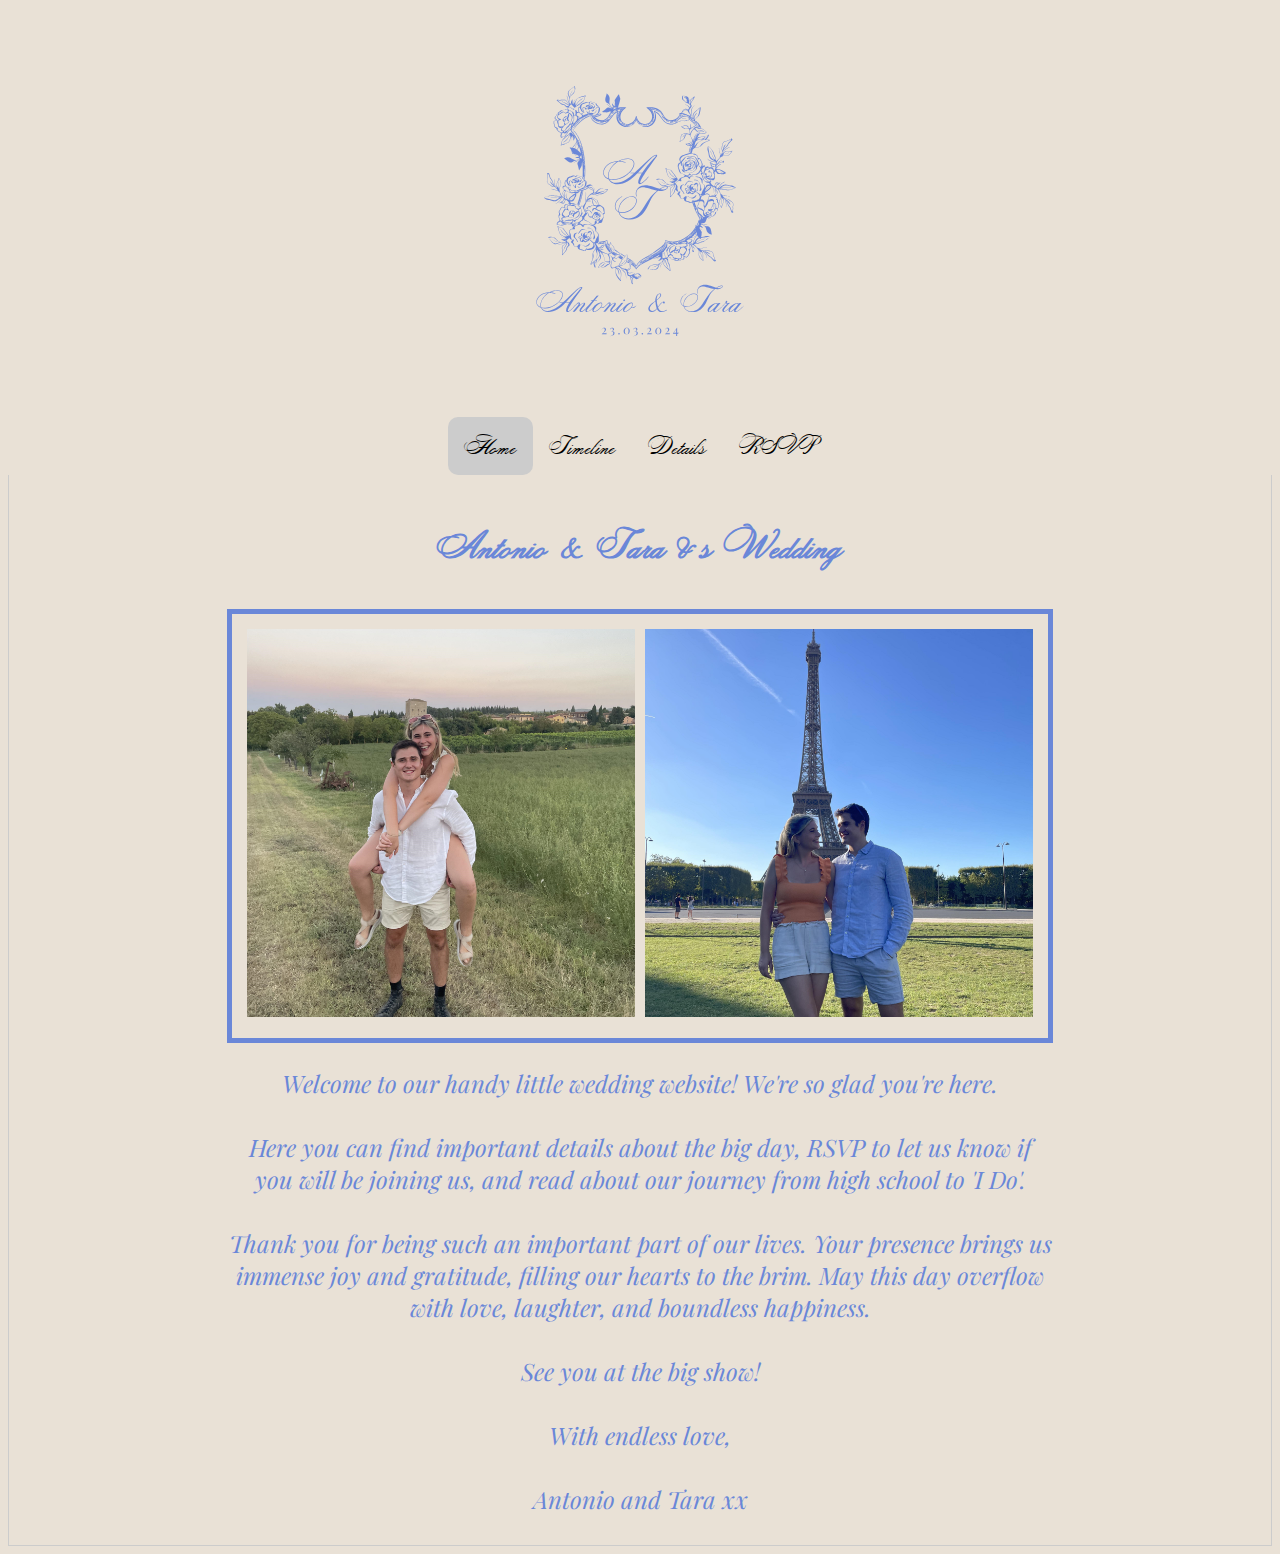
<file: index.html>
<!DOCTYPE html>
<html>

<head>
   <link rel="stylesheet" href="style.css">
   <link rel="stylesheet" href="https://fonts.googleapis.com/css?family=Sofia">
   <script type="text/javascript" src="backend.js"></script>
   <meta http-equiv='cache-control' content='no-cache'> 
   <meta http-equiv='expires' content='0'> 
   <meta http-equiv='pragma' content='no-cache'>
   <meta name="viewport" content="width=device-width, initial-scale=0.7">
</head>






<body>
<img src = "logo.svg" alt="logo", class = "logo"/>
<div class = "tab">
    <div class="center">
        <button class = "tablinks" onclick = "open_tab(event, 'Home')"  id="defaultOpen">Home</button> 
        <button class = "tablinks" onclick = "open_tab(event, 'Timeline')">Timeline</button> 
        <button class = "tablinks" onclick = "open_tab(event, 'Details')">Details</button> 
        <button class = "tablinks" onclick = "open_tab(event, 'RSVP')">RSVP</button>
    </div>
</div>


<div id = "Home" class = "tabcontent">
    <h3 class = "center-text">Antonio & Tara's Wedding</h3>

    
    


    <div class="row">
      <div class="column">
         <img src = "photos/pic_1.jpg" class = "square-pic">
      </div>
      <div class="column">
         <img src = "photos/pic_2.jpg" class = "square-pic">
      </div>
    </div>


    <div class = "main-container">
      <p class = "main_text">
         Welcome to our handy little wedding website! We're so glad you're here. <br> 
         <br> 
         Here you can find important details about the big day, RSVP to let us know if you will be joining us, and read about our journey from high school to 'I Do'. <br> 
         <br>
         Thank you for being such an important part of our lives. Your presence brings us immense joy and gratitude, filling our hearts to the brim. May this day overflow with love, laughter, and boundless happiness.
         <br> <br> See you at the big show! <br> 
         <br>
         With endless love, <br> 
         <br>
         Antonio and Tara xx
       </p>
    </div>
</div>

<div id = "Timeline" class = "tabcontent">
   <h3 class = "center-text">Timeline of the Day </h3>
   <p class = "center-text">
      Wedding Day <br>
      March 23, 2024 <br>
      Tiny House on the Prairie <br>
      114 Prairie Rd, Cudlee Creek SA 5232
      
      

      <h4>Ceremony: 3:30pm-4:30pm</h4>
      <ul>
         <li>Please arrive by 3:00PM for a 3:30PM start.</li>
         <li>Our Ceremony will be held outdoors, weather permitting.</li>
       </ul>

       <h4>Cocktail & Canapes: 4:30pm-6:15pm</h4>
      <ul>
         <li>Enjoy delicious canapes and drinks while taking in the stunning scenery of Cuddlee Creek.</li>
         <li>The perfect opportunity for a side of friendly competition - let's play some lawn games.</li>
       </ul>
       <h4>Reception: 6:30pm-8:00pm</h4>
      <ul>
         <li>Let's make our way into the marquee where our caterers will be serving a delightful, home-style, table-shared meal, while we listen to heartwarming speeches.</li>
       </ul>
       <h4>Dancing: 8:30pm - onwards </h4>
      <ul>
         <li>Get ready to party like the Italians and Serbs do!</li>
       </ul>

      
   </p>
</div>

<div id = "Details" class = "tabcontent">
   <h3>Details & FAQ</h3>

   <h4>Do you have a registry? Can I bring a gift? </h4>
   <p>
      Your presence at our wedding is the greatest gift we could ask for. Therefore, we will not be setting up a gift registry. If you were considering giving a gift, we are saving up for our dream honeymoon and home and your contribution would be greatly appreciated. We will have a wishing well on the day. However, please know that your love and support are the most meaningful gifts of all. 
   </p>

   <h4>When should I RSVP by and how? </h4>
   <p>
      To help with planning, we ask that you please RSVP by the 30th of January 2024 by clicking the RSVP tab on our wedding website and filling in the form. Whether you are able to join us or unable to attend, please RSVP to let us know. If you are having trouble RSVPing, please do not hesitate to contact us. Unfortunately, if we do not receive your RSVP by the deadline noted on your formal invitation, we will have to mark you as 'not attending'. We will really miss celebrating with you, but we do need to finalise guest count for the venue and vendors. We hope you can understand! 
   </p>

   <h4>Can I bring a plus one? </h4>
   <p>
      Unfortunately, due to venue capacity restrictions, we can only accommodate those who are specifically named on the envelopes of the formal invitation. Therefore, we regretfully ask our guests to please not bring a plus one. Thank you so much for your understanding!
   </p>

   <h4>What time should I arrive? </h4>
   <p>
      Help us get the party started on time! We recommend you arrive 30 minutes before the start of the ceremony to make sure everyone is seated on time.  
   </p>

   <h4>Is there a dress code? </h4>
   <p>
      We would love to see our family and friends dress up with us! We are requesting garden formal attire. Think summer garden party vibes! PSA: as there are grassy areas at the venue, we do not recommend wearing stiletto heels. If you have any questions regarding the attire, please do not hesitate to contact us. 
   </p>

   <h4>Are kids invited? </h4>
   <p>
      Although we adore each one of your little ones, we have decided to keep our wedding an adults-only event so that everyone can relax and enjoy the evening. This is also a safety precaution with a lake at the venue. The only exception will be the little ones in our bridal party/immediate family. We really appreciate you making arrangements ahead of time and leaving the kids at home so you can celebrate with us. Thank you!
   </p>

   <h4>Can I take pictures during the wedding? </h4>
   <p>
      We ask that guests please put away their phone/devices during the Ceremony. This is to avoid phones or devices in the background of our hired professionals' footage, which we will absolutely share with you! However, we strongly encourage that our guests take photos/videos during the reception, and they are welcome to post it on social media and tag us!
   </p>

   <h4>How will I get there? Is there parking on site? </h4>
   <p>
      As the venue is in Cuddlee Creek, Ubers may be limited. Therefore, we will organise a private bus to transport guests to the venue from a designated location and time, and back to the pick-up location at the end of the evening. When RSVPing, please indicate if you would like to be transported by the bus, and when numbers are finalised, we will be in touch with you regarding the details. If you decide to drive, there is parking at the venue.  
   </p>
</div>

<div id = "RSVP" class = "tabcontent">
    <h3 class = "center-text">RSVP</h3>
    <p>Remember to RSVP for all members of your party separately.</p>
    <input type="text" id="myInput" onkeyup="searchTable()" placeholder="Start typing your name">
    <table id="myTable" class = "center">
      <tr>
         <td><a href = https://docs.google.com/forms/d/e/1FAIpQLSebyhw6MChamoFF4aOD6_Yx_MY2Zca2dTfKLZ3IiPMuo_Nsfw/viewform?usp=pp_url&entry.1137904285=Will&entry.876592536=Allan>Will Allan</a></td>
      </tr>
      <tr>
         <td><a href = https://docs.google.com/forms/d/e/1FAIpQLSebyhw6MChamoFF4aOD6_Yx_MY2Zca2dTfKLZ3IiPMuo_Nsfw/viewform?usp=pp_url&entry.1137904285=Aimee&entry.876592536=Alley>Aimee Alley</a></td>
      </tr>
      <tr>
         <td><a href = https://docs.google.com/forms/d/e/1FAIpQLSebyhw6MChamoFF4aOD6_Yx_MY2Zca2dTfKLZ3IiPMuo_Nsfw/viewform?usp=pp_url&entry.1137904285=Judy&entry.876592536=Altamura>Judy Altamura</a></td>
      </tr>
      <tr>
         <td><a href = https://docs.google.com/forms/d/e/1FAIpQLSebyhw6MChamoFF4aOD6_Yx_MY2Zca2dTfKLZ3IiPMuo_Nsfw/viewform?usp=pp_url&entry.1137904285=Pat&entry.876592536=Altamura>Pat Altamura</a></td>
      </tr>
      <tr>
         <td><a href = https://docs.google.com/forms/d/e/1FAIpQLSebyhw6MChamoFF4aOD6_Yx_MY2Zca2dTfKLZ3IiPMuo_Nsfw/viewform?usp=pp_url&entry.1137904285=Anthony&entry.876592536=Altamura>Anthony Altamura</a></td>
      </tr>
      <tr>
         <td><a href = https://docs.google.com/forms/d/e/1FAIpQLSebyhw6MChamoFF4aOD6_Yx_MY2Zca2dTfKLZ3IiPMuo_Nsfw/viewform?usp=pp_url&entry.1137904285=Sarah&entry.876592536=Altamura>Sarah Altamura</a></td>
      </tr>
      <tr>
         <td><a href = https://docs.google.com/forms/d/e/1FAIpQLSebyhw6MChamoFF4aOD6_Yx_MY2Zca2dTfKLZ3IiPMuo_Nsfw/viewform?usp=pp_url&entry.1137904285=David&entry.876592536=Altamura>David Altamura</a></td>
      </tr>
      <tr>
         <td><a href = https://docs.google.com/forms/d/e/1FAIpQLSebyhw6MChamoFF4aOD6_Yx_MY2Zca2dTfKLZ3IiPMuo_Nsfw/viewform?usp=pp_url&entry.1137904285=Michael&entry.876592536=Altamura >Michael Altamura </a></td>
      </tr>
      <tr>
         <td><a href = https://docs.google.com/forms/d/e/1FAIpQLSebyhw6MChamoFF4aOD6_Yx_MY2Zca2dTfKLZ3IiPMuo_Nsfw/viewform?usp=pp_url&entry.1137904285=Juvena&entry.876592536=Altamura >Juvena Altamura </a></td>
      </tr>
      <tr>
         <td><a href = https://docs.google.com/forms/d/e/1FAIpQLSebyhw6MChamoFF4aOD6_Yx_MY2Zca2dTfKLZ3IiPMuo_Nsfw/viewform?usp=pp_url&entry.1137904285=Mathew&entry.876592536=Altamura >Mathew Altamura </a></td>
      </tr>
      <tr>
         <td><a href = https://docs.google.com/forms/d/e/1FAIpQLSebyhw6MChamoFF4aOD6_Yx_MY2Zca2dTfKLZ3IiPMuo_Nsfw/viewform?usp=pp_url&entry.1137904285=Selina&entry.876592536=Altamura >Selina Altamura </a></td>
      </tr>
      <tr>
         <td><a href = https://docs.google.com/forms/d/e/1FAIpQLSebyhw6MChamoFF4aOD6_Yx_MY2Zca2dTfKLZ3IiPMuo_Nsfw/viewform?usp=pp_url&entry.1137904285=Tina&entry.876592536=Anastasi >Tina Anastasi </a></td>
      </tr>
      <tr>
         <td><a href = https://docs.google.com/forms/d/e/1FAIpQLSebyhw6MChamoFF4aOD6_Yx_MY2Zca2dTfKLZ3IiPMuo_Nsfw/viewform?usp=pp_url&entry.1137904285=Pino&entry.876592536=Anastasi >Pino Anastasi </a></td>
      </tr>
      <tr>
         <td><a href = https://docs.google.com/forms/d/e/1FAIpQLSebyhw6MChamoFF4aOD6_Yx_MY2Zca2dTfKLZ3IiPMuo_Nsfw/viewform?usp=pp_url&entry.1137904285=Lidia&entry.876592536=Anastasi >Lidia Anastasi </a></td>
      </tr>
      <tr>
         <td><a href = https://docs.google.com/forms/d/e/1FAIpQLSebyhw6MChamoFF4aOD6_Yx_MY2Zca2dTfKLZ3IiPMuo_Nsfw/viewform?usp=pp_url&entry.1137904285=Bettina&entry.876592536=Anastasi >Bettina Anastasi </a></td>
      </tr>
      <tr>
         <td><a href = https://docs.google.com/forms/d/e/1FAIpQLSebyhw6MChamoFF4aOD6_Yx_MY2Zca2dTfKLZ3IiPMuo_Nsfw/viewform?usp=pp_url&entry.1137904285=Giorgia&entry.876592536=Anastasi >Giorgia Anastasi </a></td>
      </tr>
      <tr>
         <td><a href = https://docs.google.com/forms/d/e/1FAIpQLSebyhw6MChamoFF4aOD6_Yx_MY2Zca2dTfKLZ3IiPMuo_Nsfw/viewform?usp=pp_url&entry.1137904285=Danny&entry.876592536=Anastasi >Danny Anastasi </a></td>
      </tr>
      <tr>
         <td><a href = https://docs.google.com/forms/d/e/1FAIpQLSebyhw6MChamoFF4aOD6_Yx_MY2Zca2dTfKLZ3IiPMuo_Nsfw/viewform?usp=pp_url&entry.1137904285=Marissa&entry.876592536=Anastasi >Marissa Anastasi </a></td>
      </tr>
      <tr>
         <td><a href = https://docs.google.com/forms/d/e/1FAIpQLSebyhw6MChamoFF4aOD6_Yx_MY2Zca2dTfKLZ3IiPMuo_Nsfw/viewform?usp=pp_url&entry.1137904285=Robbie&entry.876592536=Anastasi >Robbie Anastasi </a></td>
      </tr>
      <tr>
         <td><a href = https://docs.google.com/forms/d/e/1FAIpQLSebyhw6MChamoFF4aOD6_Yx_MY2Zca2dTfKLZ3IiPMuo_Nsfw/viewform?usp=pp_url&entry.1137904285=Mara&entry.876592536=Ardalic>Mara Ardalic</a></td>
      </tr>
      <tr>
         <td><a href = https://docs.google.com/forms/d/e/1FAIpQLSebyhw6MChamoFF4aOD6_Yx_MY2Zca2dTfKLZ3IiPMuo_Nsfw/viewform?usp=pp_url&entry.1137904285=Jovo&entry.876592536=Ardalic>Jovo Ardalic</a></td>
      </tr>
      <tr>
         <td><a href = https://docs.google.com/forms/d/e/1FAIpQLSebyhw6MChamoFF4aOD6_Yx_MY2Zca2dTfKLZ3IiPMuo_Nsfw/viewform?usp=pp_url&entry.1137904285=Natasa&entry.876592536=Ardalich>Natasa Ardalich</a></td>
      </tr>
      <tr>
         <td><a href = https://docs.google.com/forms/d/e/1FAIpQLSebyhw6MChamoFF4aOD6_Yx_MY2Zca2dTfKLZ3IiPMuo_Nsfw/viewform?usp=pp_url&entry.1137904285=Emili&entry.876592536=Ardalich>Emili Ardalich</a></td>
      </tr>
      <tr>
         <td><a href = https://docs.google.com/forms/d/e/1FAIpQLSebyhw6MChamoFF4aOD6_Yx_MY2Zca2dTfKLZ3IiPMuo_Nsfw/viewform?usp=pp_url&entry.1137904285=Petar&entry.876592536=Ardalich>Petar Ardalich</a></td>
      </tr>
      <tr>
         <td><a href = https://docs.google.com/forms/d/e/1FAIpQLSebyhw6MChamoFF4aOD6_Yx_MY2Zca2dTfKLZ3IiPMuo_Nsfw/viewform?usp=pp_url&entry.1137904285=Rae&entry.876592536=Ardalich>Rae Ardalich</a></td>
      </tr>
      <tr>
         <td><a href = https://docs.google.com/forms/d/e/1FAIpQLSebyhw6MChamoFF4aOD6_Yx_MY2Zca2dTfKLZ3IiPMuo_Nsfw/viewform?usp=pp_url&entry.1137904285=Sophie&entry.876592536=Ardalich>Sophie Ardalich</a></td>
      </tr>
      <tr>
         <td><a href = https://docs.google.com/forms/d/e/1FAIpQLSebyhw6MChamoFF4aOD6_Yx_MY2Zca2dTfKLZ3IiPMuo_Nsfw/viewform?usp=pp_url&entry.1137904285=Alana&entry.876592536=Armstrong>Alana Armstrong</a></td>
      </tr>
      <tr>
         <td><a href = https://docs.google.com/forms/d/e/1FAIpQLSebyhw6MChamoFF4aOD6_Yx_MY2Zca2dTfKLZ3IiPMuo_Nsfw/viewform?usp=pp_url&entry.1137904285=Ben&entry.876592536=Armstrong>Ben Armstrong</a></td>
      </tr>
      <tr>
         <td><a href = https://docs.google.com/forms/d/e/1FAIpQLSebyhw6MChamoFF4aOD6_Yx_MY2Zca2dTfKLZ3IiPMuo_Nsfw/viewform?usp=pp_url&entry.1137904285=Jack&entry.876592536=Bastian>Jack Bastian</a></td>
      </tr>
      <tr>
         <td><a href = https://docs.google.com/forms/d/e/1FAIpQLSebyhw6MChamoFF4aOD6_Yx_MY2Zca2dTfKLZ3IiPMuo_Nsfw/viewform?usp=pp_url&entry.1137904285=Angela&entry.876592536=Beck>Angela Beck</a></td>
      </tr>
      <tr>
         <td><a href = https://docs.google.com/forms/d/e/1FAIpQLSebyhw6MChamoFF4aOD6_Yx_MY2Zca2dTfKLZ3IiPMuo_Nsfw/viewform?usp=pp_url&entry.1137904285=Marissa&entry.876592536=Beck>Marissa Beck</a></td>
      </tr>
      <tr>
         <td><a href = https://docs.google.com/forms/d/e/1FAIpQLSebyhw6MChamoFF4aOD6_Yx_MY2Zca2dTfKLZ3IiPMuo_Nsfw/viewform?usp=pp_url&entry.1137904285=Deanna&entry.876592536=Benetti>Deanna Benetti</a></td>
      </tr>
      <tr>
         <td><a href = https://docs.google.com/forms/d/e/1FAIpQLSebyhw6MChamoFF4aOD6_Yx_MY2Zca2dTfKLZ3IiPMuo_Nsfw/viewform?usp=pp_url&entry.1137904285=Nathan&entry.876592536=Bennett>Nathan Bennett</a></td>
      </tr>
      <tr>
         <td><a href = https://docs.google.com/forms/d/e/1FAIpQLSebyhw6MChamoFF4aOD6_Yx_MY2Zca2dTfKLZ3IiPMuo_Nsfw/viewform?usp=pp_url&entry.1137904285=Jo&entry.876592536=Blackman>Jo Blackman</a></td>
      </tr>
      <tr>
         <td><a href = https://docs.google.com/forms/d/e/1FAIpQLSebyhw6MChamoFF4aOD6_Yx_MY2Zca2dTfKLZ3IiPMuo_Nsfw/viewform?usp=pp_url&entry.1137904285=John&entry.876592536=Brooks>John Brooks</a></td>
      </tr>
      <tr>
         <td><a href = https://docs.google.com/forms/d/e/1FAIpQLSebyhw6MChamoFF4aOD6_Yx_MY2Zca2dTfKLZ3IiPMuo_Nsfw/viewform?usp=pp_url&entry.1137904285=David&entry.876592536=Brown>David Brown</a></td>
      </tr>
      <tr>
         <td><a href = https://docs.google.com/forms/d/e/1FAIpQLSebyhw6MChamoFF4aOD6_Yx_MY2Zca2dTfKLZ3IiPMuo_Nsfw/viewform?usp=pp_url&entry.1137904285=Angela&entry.876592536=Caretti>Angela Caretti</a></td>
      </tr>
      <tr>
         <td><a href = https://docs.google.com/forms/d/e/1FAIpQLSebyhw6MChamoFF4aOD6_Yx_MY2Zca2dTfKLZ3IiPMuo_Nsfw/viewform?usp=pp_url&entry.1137904285=Michael&entry.876592536=Caretti>Michael Caretti</a></td>
      </tr>
      <tr>
         <td><a href = https://docs.google.com/forms/d/e/1FAIpQLSebyhw6MChamoFF4aOD6_Yx_MY2Zca2dTfKLZ3IiPMuo_Nsfw/viewform?usp=pp_url&entry.1137904285=Carlo&entry.876592536=Caretti>Carlo Caretti</a></td>
      </tr>
      <tr>
         <td><a href = https://docs.google.com/forms/d/e/1FAIpQLSebyhw6MChamoFF4aOD6_Yx_MY2Zca2dTfKLZ3IiPMuo_Nsfw/viewform?usp=pp_url&entry.1137904285=Max&entry.876592536=Caretti>Max Caretti</a></td>
      </tr>
      <tr>
         <td><a href = https://docs.google.com/forms/d/e/1FAIpQLSebyhw6MChamoFF4aOD6_Yx_MY2Zca2dTfKLZ3IiPMuo_Nsfw/viewform?usp=pp_url&entry.1137904285=Francesco&entry.876592536=Carpenteri>Francesco Carpenteri</a></td>
      </tr>
      <tr>
         <td><a href = https://docs.google.com/forms/d/e/1FAIpQLSebyhw6MChamoFF4aOD6_Yx_MY2Zca2dTfKLZ3IiPMuo_Nsfw/viewform?usp=pp_url&entry.1137904285=Jakub&entry.876592536=Cerovsky>Jakub Cerovsky</a></td>
      </tr>
      <tr>
         <td><a href = https://docs.google.com/forms/d/e/1FAIpQLSebyhw6MChamoFF4aOD6_Yx_MY2Zca2dTfKLZ3IiPMuo_Nsfw/viewform?usp=pp_url&entry.1137904285=Yvette&entry.876592536=Chapman>Yvette Chapman</a></td>
      </tr>
      <tr>
         <td><a href = https://docs.google.com/forms/d/e/1FAIpQLSebyhw6MChamoFF4aOD6_Yx_MY2Zca2dTfKLZ3IiPMuo_Nsfw/viewform?usp=pp_url&entry.1137904285=Theresa&entry.876592536=Chav>Theresa Chav</a></td>
      </tr>
      <tr>
         <td><a href = https://docs.google.com/forms/d/e/1FAIpQLSebyhw6MChamoFF4aOD6_Yx_MY2Zca2dTfKLZ3IiPMuo_Nsfw/viewform?usp=pp_url&entry.1137904285=Maria&entry.876592536=Ciaramella >Maria Ciaramella </a></td>
      </tr>
      <tr>
         <td><a href = https://docs.google.com/forms/d/e/1FAIpQLSebyhw6MChamoFF4aOD6_Yx_MY2Zca2dTfKLZ3IiPMuo_Nsfw/viewform?usp=pp_url&entry.1137904285=Joe&entry.876592536=Ciaramella >Joe Ciaramella </a></td>
      </tr>
      <tr>
         <td><a href = https://docs.google.com/forms/d/e/1FAIpQLSebyhw6MChamoFF4aOD6_Yx_MY2Zca2dTfKLZ3IiPMuo_Nsfw/viewform?usp=pp_url&entry.1137904285=Enzo&entry.876592536=Ciaramella >Enzo Ciaramella </a></td>
      </tr>
      <tr>
         <td><a href = https://docs.google.com/forms/d/e/1FAIpQLSebyhw6MChamoFF4aOD6_Yx_MY2Zca2dTfKLZ3IiPMuo_Nsfw/viewform?usp=pp_url&entry.1137904285=Linda&entry.876592536=Ciaramella >Linda Ciaramella </a></td>
      </tr>
      <tr>
         <td><a href = https://docs.google.com/forms/d/e/1FAIpQLSebyhw6MChamoFF4aOD6_Yx_MY2Zca2dTfKLZ3IiPMuo_Nsfw/viewform?usp=pp_url&entry.1137904285=Allison&entry.876592536=Clark>Allison Clark</a></td>
      </tr>
      <tr>
         <td><a href = https://docs.google.com/forms/d/e/1FAIpQLSebyhw6MChamoFF4aOD6_Yx_MY2Zca2dTfKLZ3IiPMuo_Nsfw/viewform?usp=pp_url&entry.1137904285=Deanna&entry.876592536=Condo>Deanna Condo</a></td>
      </tr>
      <tr>
         <td><a href = https://docs.google.com/forms/d/e/1FAIpQLSebyhw6MChamoFF4aOD6_Yx_MY2Zca2dTfKLZ3IiPMuo_Nsfw/viewform?usp=pp_url&entry.1137904285=Sam&entry.876592536=Condo>Sam Condo</a></td>
      </tr>
      <tr>
         <td><a href = https://docs.google.com/forms/d/e/1FAIpQLSebyhw6MChamoFF4aOD6_Yx_MY2Zca2dTfKLZ3IiPMuo_Nsfw/viewform?usp=pp_url&entry.1137904285=Katie&entry.876592536=Cooper>Katie Cooper</a></td>
      </tr>
      <tr>
         <td><a href = https://docs.google.com/forms/d/e/1FAIpQLSebyhw6MChamoFF4aOD6_Yx_MY2Zca2dTfKLZ3IiPMuo_Nsfw/viewform?usp=pp_url&entry.1137904285=Indya&entry.876592536=Couzner>Indya Couzner</a></td>
      </tr>
      <tr>
         <td><a href = https://docs.google.com/forms/d/e/1FAIpQLSebyhw6MChamoFF4aOD6_Yx_MY2Zca2dTfKLZ3IiPMuo_Nsfw/viewform?usp=pp_url&entry.1137904285=Angelo&entry.876592536=Dambrosio >Angelo Dambrosio </a></td>
      </tr>
      <tr>
         <td><a href = https://docs.google.com/forms/d/e/1FAIpQLSebyhw6MChamoFF4aOD6_Yx_MY2Zca2dTfKLZ3IiPMuo_Nsfw/viewform?usp=pp_url&entry.1137904285=Georgia&entry.876592536=Dearden>Georgia Dearden</a></td>
      </tr>
      <tr>
         <td><a href = https://docs.google.com/forms/d/e/1FAIpQLSebyhw6MChamoFF4aOD6_Yx_MY2Zca2dTfKLZ3IiPMuo_Nsfw/viewform?usp=pp_url&entry.1137904285=Terriann&entry.876592536=Dearden>Terriann Dearden</a></td>
      </tr>
      <tr>
         <td><a href = https://docs.google.com/forms/d/e/1FAIpQLSebyhw6MChamoFF4aOD6_Yx_MY2Zca2dTfKLZ3IiPMuo_Nsfw/viewform?usp=pp_url&entry.1137904285=Mark&entry.876592536=Dearden>Mark Dearden</a></td>
      </tr>
      <tr>
         <td><a href = https://docs.google.com/forms/d/e/1FAIpQLSebyhw6MChamoFF4aOD6_Yx_MY2Zca2dTfKLZ3IiPMuo_Nsfw/viewform?usp=pp_url&entry.1137904285=Jarrod&entry.876592536=DeVroome>Jarrod DeVroome</a></td>
      </tr>
      <tr>
         <td><a href = https://docs.google.com/forms/d/e/1FAIpQLSebyhw6MChamoFF4aOD6_Yx_MY2Zca2dTfKLZ3IiPMuo_Nsfw/viewform?usp=pp_url&entry.1137904285=Ruby&entry.876592536=Dillon>Ruby Dillon</a></td>
      </tr>
      <tr>
         <td><a href = https://docs.google.com/forms/d/e/1FAIpQLSebyhw6MChamoFF4aOD6_Yx_MY2Zca2dTfKLZ3IiPMuo_Nsfw/viewform?usp=pp_url&entry.1137904285=Ella&entry.876592536=Dishnica >Ella Dishnica </a></td>
      </tr>
      <tr>
         <td><a href = https://docs.google.com/forms/d/e/1FAIpQLSebyhw6MChamoFF4aOD6_Yx_MY2Zca2dTfKLZ3IiPMuo_Nsfw/viewform?usp=pp_url&entry.1137904285=Emilia&entry.876592536=Djendjinovic>Emilia Djendjinovic</a></td>
      </tr>
      <tr>
         <td><a href = https://docs.google.com/forms/d/e/1FAIpQLSebyhw6MChamoFF4aOD6_Yx_MY2Zca2dTfKLZ3IiPMuo_Nsfw/viewform?usp=pp_url&entry.1137904285=Nathan&entry.876592536=Ellis>Nathan Ellis</a></td>
      </tr>
      <tr>
         <td><a href = https://docs.google.com/forms/d/e/1FAIpQLSebyhw6MChamoFF4aOD6_Yx_MY2Zca2dTfKLZ3IiPMuo_Nsfw/viewform?usp=pp_url&entry.1137904285=Patrizia&entry.876592536=Esposito >Patrizia Esposito </a></td>
      </tr>
      <tr>
         <td><a href = https://docs.google.com/forms/d/e/1FAIpQLSebyhw6MChamoFF4aOD6_Yx_MY2Zca2dTfKLZ3IiPMuo_Nsfw/viewform?usp=pp_url&entry.1137904285=Anthony&entry.876592536=Esposito >Anthony Esposito </a></td>
      </tr>
      <tr>
         <td><a href = https://docs.google.com/forms/d/e/1FAIpQLSebyhw6MChamoFF4aOD6_Yx_MY2Zca2dTfKLZ3IiPMuo_Nsfw/viewform?usp=pp_url&entry.1137904285=Julian&entry.876592536=Esposito >Julian Esposito </a></td>
      </tr>
      <tr>
         <td><a href = https://docs.google.com/forms/d/e/1FAIpQLSebyhw6MChamoFF4aOD6_Yx_MY2Zca2dTfKLZ3IiPMuo_Nsfw/viewform?usp=pp_url&entry.1137904285=Michael&entry.876592536=Fairbrother>Michael Fairbrother</a></td>
      </tr>
      <tr>
         <td><a href = https://docs.google.com/forms/d/e/1FAIpQLSebyhw6MChamoFF4aOD6_Yx_MY2Zca2dTfKLZ3IiPMuo_Nsfw/viewform?usp=pp_url&entry.1137904285=Gabe&entry.876592536=Fienemann>Gabe Fienemann</a></td>
      </tr>
      <tr>
         <td><a href = https://docs.google.com/forms/d/e/1FAIpQLSebyhw6MChamoFF4aOD6_Yx_MY2Zca2dTfKLZ3IiPMuo_Nsfw/viewform?usp=pp_url&entry.1137904285=Jesse&entry.876592536=Fienemann>Jesse Fienemann</a></td>
      </tr>
      <tr>
         <td><a href = https://docs.google.com/forms/d/e/1FAIpQLSebyhw6MChamoFF4aOD6_Yx_MY2Zca2dTfKLZ3IiPMuo_Nsfw/viewform?usp=pp_url&entry.1137904285=Michael&entry.876592536=Fienemann >Michael Fienemann </a></td>
      </tr>
      <tr>
         <td><a href = https://docs.google.com/forms/d/e/1FAIpQLSebyhw6MChamoFF4aOD6_Yx_MY2Zca2dTfKLZ3IiPMuo_Nsfw/viewform?usp=pp_url&entry.1137904285=Loretta&entry.876592536=Fienemann >Loretta Fienemann </a></td>
      </tr>
      <tr>
         <td><a href = https://docs.google.com/forms/d/e/1FAIpQLSebyhw6MChamoFF4aOD6_Yx_MY2Zca2dTfKLZ3IiPMuo_Nsfw/viewform?usp=pp_url&entry.1137904285=Maddie&entry.876592536=Fitzgerald >Maddie Fitzgerald </a></td>
      </tr>
      <tr>
         <td><a href = https://docs.google.com/forms/d/e/1FAIpQLSebyhw6MChamoFF4aOD6_Yx_MY2Zca2dTfKLZ3IiPMuo_Nsfw/viewform?usp=pp_url&entry.1137904285=Cooper&entry.876592536=Fitzgerald >Cooper Fitzgerald </a></td>
      </tr>
      <tr>
         <td><a href = https://docs.google.com/forms/d/e/1FAIpQLSebyhw6MChamoFF4aOD6_Yx_MY2Zca2dTfKLZ3IiPMuo_Nsfw/viewform?usp=pp_url&entry.1137904285=Osman&entry.876592536=Fofana>Osman Fofana</a></td>
      </tr>
      <tr>
         <td><a href = https://docs.google.com/forms/d/e/1FAIpQLSebyhw6MChamoFF4aOD6_Yx_MY2Zca2dTfKLZ3IiPMuo_Nsfw/viewform?usp=pp_url&entry.1137904285=Betty&entry.876592536=Francesca >Betty Francesca </a></td>
      </tr>
      <tr>
         <td><a href = https://docs.google.com/forms/d/e/1FAIpQLSebyhw6MChamoFF4aOD6_Yx_MY2Zca2dTfKLZ3IiPMuo_Nsfw/viewform?usp=pp_url&entry.1137904285=Vince&entry.876592536=Francesca >Vince Francesca </a></td>
      </tr>
      <tr>
         <td><a href = https://docs.google.com/forms/d/e/1FAIpQLSebyhw6MChamoFF4aOD6_Yx_MY2Zca2dTfKLZ3IiPMuo_Nsfw/viewform?usp=pp_url&entry.1137904285=Colin&entry.876592536=Goldsworthy>Colin Goldsworthy</a></td>
      </tr>
      <tr>
         <td><a href = https://docs.google.com/forms/d/e/1FAIpQLSebyhw6MChamoFF4aOD6_Yx_MY2Zca2dTfKLZ3IiPMuo_Nsfw/viewform?usp=pp_url&entry.1137904285=George&entry.876592536=Grant>George Grant</a></td>
      </tr>
      <tr>
         <td><a href = https://docs.google.com/forms/d/e/1FAIpQLSebyhw6MChamoFF4aOD6_Yx_MY2Zca2dTfKLZ3IiPMuo_Nsfw/viewform?usp=pp_url&entry.1137904285=Georgia&entry.876592536=Hayley>Georgia Hayley</a></td>
      </tr>
      <tr>
         <td><a href = https://docs.google.com/forms/d/e/1FAIpQLSebyhw6MChamoFF4aOD6_Yx_MY2Zca2dTfKLZ3IiPMuo_Nsfw/viewform?usp=pp_url&entry.1137904285=Tyson&entry.876592536=Herraman>Tyson Herraman</a></td>
      </tr>
      <tr>
         <td><a href = https://docs.google.com/forms/d/e/1FAIpQLSebyhw6MChamoFF4aOD6_Yx_MY2Zca2dTfKLZ3IiPMuo_Nsfw/viewform?usp=pp_url&entry.1137904285=Sanja&entry.876592536=Hogarth>Sanja Hogarth</a></td>
      </tr>
      <tr>
         <td><a href = https://docs.google.com/forms/d/e/1FAIpQLSebyhw6MChamoFF4aOD6_Yx_MY2Zca2dTfKLZ3IiPMuo_Nsfw/viewform?usp=pp_url&entry.1137904285=Ben&entry.876592536=Hogarth>Ben Hogarth</a></td>
      </tr>
      <tr>
         <td><a href = https://docs.google.com/forms/d/e/1FAIpQLSebyhw6MChamoFF4aOD6_Yx_MY2Zca2dTfKLZ3IiPMuo_Nsfw/viewform?usp=pp_url&entry.1137904285=Estela&entry.876592536=Hogarth>Estela Hogarth</a></td>
      </tr>
      <tr>
         <td><a href = https://docs.google.com/forms/d/e/1FAIpQLSebyhw6MChamoFF4aOD6_Yx_MY2Zca2dTfKLZ3IiPMuo_Nsfw/viewform?usp=pp_url&entry.1137904285=Noa&entry.876592536=Hogarth>Noa Hogarth</a></td>
      </tr>
      <tr>
         <td><a href = https://docs.google.com/forms/d/e/1FAIpQLSebyhw6MChamoFF4aOD6_Yx_MY2Zca2dTfKLZ3IiPMuo_Nsfw/viewform?usp=pp_url&entry.1137904285=Oliver&entry.876592536=Hogarth>Oliver Hogarth</a></td>
      </tr>
      <tr>
         <td><a href = https://docs.google.com/forms/d/e/1FAIpQLSebyhw6MChamoFF4aOD6_Yx_MY2Zca2dTfKLZ3IiPMuo_Nsfw/viewform?usp=pp_url&entry.1137904285=Kyle&entry.876592536=Jordan>Kyle Jordan</a></td>
      </tr>
      <tr>
         <td><a href = https://docs.google.com/forms/d/e/1FAIpQLSebyhw6MChamoFF4aOD6_Yx_MY2Zca2dTfKLZ3IiPMuo_Nsfw/viewform?usp=pp_url&entry.1137904285=Andrijana&entry.876592536=Jovic>Andrijana Jovic</a></td>
      </tr>
      <tr>
         <td><a href = https://docs.google.com/forms/d/e/1FAIpQLSebyhw6MChamoFF4aOD6_Yx_MY2Zca2dTfKLZ3IiPMuo_Nsfw/viewform?usp=pp_url&entry.1137904285=Andjela&entry.876592536=Jovic>Andjela Jovic</a></td>
      </tr>
      <tr>
         <td><a href = https://docs.google.com/forms/d/e/1FAIpQLSebyhw6MChamoFF4aOD6_Yx_MY2Zca2dTfKLZ3IiPMuo_Nsfw/viewform?usp=pp_url&entry.1137904285=Hannah&entry.876592536=Justins>Hannah Justins</a></td>
      </tr>
      <tr>
         <td><a href = https://docs.google.com/forms/d/e/1FAIpQLSebyhw6MChamoFF4aOD6_Yx_MY2Zca2dTfKLZ3IiPMuo_Nsfw/viewform?usp=pp_url&entry.1137904285=Tyson&entry.876592536=Klingner>Tyson Klingner</a></td>
      </tr>
      <tr>
         <td><a href = https://docs.google.com/forms/d/e/1FAIpQLSebyhw6MChamoFF4aOD6_Yx_MY2Zca2dTfKLZ3IiPMuo_Nsfw/viewform?usp=pp_url&entry.1137904285=Sara&entry.876592536=Lacanale>Sara Lacanale</a></td>
      </tr>
      <tr>
         <td><a href = https://docs.google.com/forms/d/e/1FAIpQLSebyhw6MChamoFF4aOD6_Yx_MY2Zca2dTfKLZ3IiPMuo_Nsfw/viewform?usp=pp_url&entry.1137904285=Daniel&entry.876592536=Laczko>Daniel Laczko</a></td>
      </tr>
      <tr>
         <td><a href = https://docs.google.com/forms/d/e/1FAIpQLSebyhw6MChamoFF4aOD6_Yx_MY2Zca2dTfKLZ3IiPMuo_Nsfw/viewform?usp=pp_url&entry.1137904285=Ella&entry.876592536=Langford>Ella Langford</a></td>
      </tr>
      <tr>
         <td><a href = https://docs.google.com/forms/d/e/1FAIpQLSebyhw6MChamoFF4aOD6_Yx_MY2Zca2dTfKLZ3IiPMuo_Nsfw/viewform?usp=pp_url&entry.1137904285=Harley&entry.876592536=Langford>Harley Langford</a></td>
      </tr>
      <tr>
         <td><a href = https://docs.google.com/forms/d/e/1FAIpQLSebyhw6MChamoFF4aOD6_Yx_MY2Zca2dTfKLZ3IiPMuo_Nsfw/viewform?usp=pp_url&entry.1137904285=Jack&entry.876592536=Lovett>Jack Lovett</a></td>
      </tr>
      <tr>
         <td><a href = https://docs.google.com/forms/d/e/1FAIpQLSebyhw6MChamoFF4aOD6_Yx_MY2Zca2dTfKLZ3IiPMuo_Nsfw/viewform?usp=pp_url&entry.1137904285=Isaac&entry.876592536=Mackenzie>Isaac Mackenzie</a></td>
      </tr>
      <tr>
         <td><a href = https://docs.google.com/forms/d/e/1FAIpQLSebyhw6MChamoFF4aOD6_Yx_MY2Zca2dTfKLZ3IiPMuo_Nsfw/viewform?usp=pp_url&entry.1137904285=Daniel&entry.876592536=Mackenzie>Daniel Mackenzie</a></td>
      </tr>
      <tr>
         <td><a href = https://docs.google.com/forms/d/e/1FAIpQLSebyhw6MChamoFF4aOD6_Yx_MY2Zca2dTfKLZ3IiPMuo_Nsfw/viewform?usp=pp_url&entry.1137904285=Hannah&entry.876592536=Mackenzie>Hannah Mackenzie</a></td>
      </tr>
      <tr>
         <td><a href = https://docs.google.com/forms/d/e/1FAIpQLSebyhw6MChamoFF4aOD6_Yx_MY2Zca2dTfKLZ3IiPMuo_Nsfw/viewform?usp=pp_url&entry.1137904285=Jacob&entry.876592536=Mackenzie>Jacob Mackenzie</a></td>
      </tr>
      <tr>
         <td><a href = https://docs.google.com/forms/d/e/1FAIpQLSebyhw6MChamoFF4aOD6_Yx_MY2Zca2dTfKLZ3IiPMuo_Nsfw/viewform?usp=pp_url&entry.1137904285=Bonnie&entry.876592536=Majda>Bonnie Majda</a></td>
      </tr>
      <tr>
         <td><a href = https://docs.google.com/forms/d/e/1FAIpQLSebyhw6MChamoFF4aOD6_Yx_MY2Zca2dTfKLZ3IiPMuo_Nsfw/viewform?usp=pp_url&entry.1137904285=Jarrad&entry.876592536=Majda>Jarrad Majda</a></td>
      </tr>
      <tr>
         <td><a href = https://docs.google.com/forms/d/e/1FAIpQLSebyhw6MChamoFF4aOD6_Yx_MY2Zca2dTfKLZ3IiPMuo_Nsfw/viewform?usp=pp_url&entry.1137904285=Henry&entry.876592536=Majda>Henry Majda</a></td>
      </tr>
      <tr>
         <td><a href = https://docs.google.com/forms/d/e/1FAIpQLSebyhw6MChamoFF4aOD6_Yx_MY2Zca2dTfKLZ3IiPMuo_Nsfw/viewform?usp=pp_url&entry.1137904285=Dan&entry.876592536=Malone>Dan Malone</a></td>
      </tr>
      <tr>
         <td><a href = https://docs.google.com/forms/d/e/1FAIpQLSebyhw6MChamoFF4aOD6_Yx_MY2Zca2dTfKLZ3IiPMuo_Nsfw/viewform?usp=pp_url&entry.1137904285=Tiana&entry.876592536=Marcellino >Tiana Marcellino </a></td>
      </tr>
      <tr>
         <td><a href = https://docs.google.com/forms/d/e/1FAIpQLSebyhw6MChamoFF4aOD6_Yx_MY2Zca2dTfKLZ3IiPMuo_Nsfw/viewform?usp=pp_url&entry.1137904285=Daniel&entry.876592536=Markos>Daniel Markos</a></td>
      </tr>
      <tr>
         <td><a href = https://docs.google.com/forms/d/e/1FAIpQLSebyhw6MChamoFF4aOD6_Yx_MY2Zca2dTfKLZ3IiPMuo_Nsfw/viewform?usp=pp_url&entry.1137904285=Lachlan&entry.876592536=McCarthy>Lachlan McCarthy</a></td>
      </tr>
      <tr>
         <td><a href = https://docs.google.com/forms/d/e/1FAIpQLSebyhw6MChamoFF4aOD6_Yx_MY2Zca2dTfKLZ3IiPMuo_Nsfw/viewform?usp=pp_url&entry.1137904285=Tony&entry.876592536=Nicolas>Tony Nicolas</a></td>
      </tr>
      <tr>
         <td><a href = https://docs.google.com/forms/d/e/1FAIpQLSebyhw6MChamoFF4aOD6_Yx_MY2Zca2dTfKLZ3IiPMuo_Nsfw/viewform?usp=pp_url&entry.1137904285=Ronan&entry.876592536=O'Brien>Ronan O'Brien</a></td>
      </tr>
      <tr>
         <td><a href = https://docs.google.com/forms/d/e/1FAIpQLSebyhw6MChamoFF4aOD6_Yx_MY2Zca2dTfKLZ3IiPMuo_Nsfw/viewform?usp=pp_url&entry.1137904285=Johanna&entry.876592536=Paddick>Johanna Paddick</a></td>
      </tr>
      <tr>
         <td><a href = https://docs.google.com/forms/d/e/1FAIpQLSebyhw6MChamoFF4aOD6_Yx_MY2Zca2dTfKLZ3IiPMuo_Nsfw/viewform?usp=pp_url&entry.1137904285=Sarah&entry.876592536=Paddick>Sarah Paddick</a></td>
      </tr>
      <tr>
         <td><a href = https://docs.google.com/forms/d/e/1FAIpQLSebyhw6MChamoFF4aOD6_Yx_MY2Zca2dTfKLZ3IiPMuo_Nsfw/viewform?usp=pp_url&entry.1137904285=Patricia&entry.876592536=Paddick>Patricia Paddick</a></td>
      </tr>
      <tr>
         <td><a href = https://docs.google.com/forms/d/e/1FAIpQLSebyhw6MChamoFF4aOD6_Yx_MY2Zca2dTfKLZ3IiPMuo_Nsfw/viewform?usp=pp_url&entry.1137904285=Jake&entry.876592536=Pajer>Jake Pajer</a></td>
      </tr>
      <tr>
         <td><a href = https://docs.google.com/forms/d/e/1FAIpQLSebyhw6MChamoFF4aOD6_Yx_MY2Zca2dTfKLZ3IiPMuo_Nsfw/viewform?usp=pp_url&entry.1137904285=Rino&entry.876592536=Parrella>Rino Parrella</a></td>
      </tr>
      <tr>
         <td><a href = https://docs.google.com/forms/d/e/1FAIpQLSebyhw6MChamoFF4aOD6_Yx_MY2Zca2dTfKLZ3IiPMuo_Nsfw/viewform?usp=pp_url&entry.1137904285=Carolyn&entry.876592536=Parrella>Carolyn Parrella</a></td>
      </tr>
      <tr>
         <td><a href = https://docs.google.com/forms/d/e/1FAIpQLSebyhw6MChamoFF4aOD6_Yx_MY2Zca2dTfKLZ3IiPMuo_Nsfw/viewform?usp=pp_url&entry.1137904285=Luca&entry.876592536=Parrella>Luca Parrella</a></td>
      </tr>
      <tr>
         <td><a href = https://docs.google.com/forms/d/e/1FAIpQLSebyhw6MChamoFF4aOD6_Yx_MY2Zca2dTfKLZ3IiPMuo_Nsfw/viewform?usp=pp_url&entry.1137904285=Sam&entry.876592536=Parrella>Sam Parrella</a></td>
      </tr>
      <tr>
         <td><a href = https://docs.google.com/forms/d/e/1FAIpQLSebyhw6MChamoFF4aOD6_Yx_MY2Zca2dTfKLZ3IiPMuo_Nsfw/viewform?usp=pp_url&entry.1137904285=Sonita&entry.876592536=Phin>Sonita Phin</a></td>
      </tr>
      <tr>
         <td><a href = https://docs.google.com/forms/d/e/1FAIpQLSebyhw6MChamoFF4aOD6_Yx_MY2Zca2dTfKLZ3IiPMuo_Nsfw/viewform?usp=pp_url&entry.1137904285=Vlasta&entry.876592536=Plavsic>Vlasta Plavsic</a></td>
      </tr>
      <tr>
         <td><a href = https://docs.google.com/forms/d/e/1FAIpQLSebyhw6MChamoFF4aOD6_Yx_MY2Zca2dTfKLZ3IiPMuo_Nsfw/viewform?usp=pp_url&entry.1137904285=Ivica&entry.876592536=Plavsic>Ivica Plavsic</a></td>
      </tr>
      <tr>
         <td><a href = https://docs.google.com/forms/d/e/1FAIpQLSebyhw6MChamoFF4aOD6_Yx_MY2Zca2dTfKLZ3IiPMuo_Nsfw/viewform?usp=pp_url&entry.1137904285=Feza&entry.876592536=Ramadhani>Feza Ramadhani</a></td>
      </tr>
      <tr>
         <td><a href = https://docs.google.com/forms/d/e/1FAIpQLSebyhw6MChamoFF4aOD6_Yx_MY2Zca2dTfKLZ3IiPMuo_Nsfw/viewform?usp=pp_url&entry.1137904285=Chloe&entry.876592536=Robinson>Chloe Robinson</a></td>
      </tr>
      <tr>
         <td><a href = https://docs.google.com/forms/d/e/1FAIpQLSebyhw6MChamoFF4aOD6_Yx_MY2Zca2dTfKLZ3IiPMuo_Nsfw/viewform?usp=pp_url&entry.1137904285=Bojan&entry.876592536=Ruvidic>Bojan Ruvidic</a></td>
      </tr>
      <tr>
         <td><a href = https://docs.google.com/forms/d/e/1FAIpQLSebyhw6MChamoFF4aOD6_Yx_MY2Zca2dTfKLZ3IiPMuo_Nsfw/viewform?usp=pp_url&entry.1137904285=Zeena&entry.876592536=Saad>Zeena Saad</a></td>
      </tr>
      <tr>
         <td><a href = https://docs.google.com/forms/d/e/1FAIpQLSebyhw6MChamoFF4aOD6_Yx_MY2Zca2dTfKLZ3IiPMuo_Nsfw/viewform?usp=pp_url&entry.1137904285=Brea&entry.876592536=Schultz>Brea Schultz</a></td>
      </tr>
      <tr>
         <td><a href = https://docs.google.com/forms/d/e/1FAIpQLSebyhw6MChamoFF4aOD6_Yx_MY2Zca2dTfKLZ3IiPMuo_Nsfw/viewform?usp=pp_url&entry.1137904285=Bridget&entry.876592536=Smart>Bridget Smart</a></td>
      </tr>
      <tr>
         <td><a href = https://docs.google.com/forms/d/e/1FAIpQLSebyhw6MChamoFF4aOD6_Yx_MY2Zca2dTfKLZ3IiPMuo_Nsfw/viewform?usp=pp_url&entry.1137904285=Iva&entry.876592536=Sorsa-Sunic>Iva Sorsa-Sunic</a></td>
      </tr>
      <tr>
         <td><a href = https://docs.google.com/forms/d/e/1FAIpQLSebyhw6MChamoFF4aOD6_Yx_MY2Zca2dTfKLZ3IiPMuo_Nsfw/viewform?usp=pp_url&entry.1137904285=Duane&entry.876592536=Stewart>Duane Stewart</a></td>
      </tr>
      <tr>
         <td><a href = https://docs.google.com/forms/d/e/1FAIpQLSebyhw6MChamoFF4aOD6_Yx_MY2Zca2dTfKLZ3IiPMuo_Nsfw/viewform?usp=pp_url&entry.1137904285=Nicki&entry.876592536=Stewart>Nicki Stewart</a></td>
      </tr>
      <tr>
         <td><a href = https://docs.google.com/forms/d/e/1FAIpQLSebyhw6MChamoFF4aOD6_Yx_MY2Zca2dTfKLZ3IiPMuo_Nsfw/viewform?usp=pp_url&entry.1137904285=Ellen&entry.876592536=Veronica>Ellen Veronica</a></td>
      </tr>
      <tr>
         <td><a href = https://docs.google.com/forms/d/e/1FAIpQLSebyhw6MChamoFF4aOD6_Yx_MY2Zca2dTfKLZ3IiPMuo_Nsfw/viewform?usp=pp_url&entry.1137904285=Elie&entry.876592536=Walsh>Elie Walsh</a></td>
      </tr>
      <tr>
         <td><a href = https://docs.google.com/forms/d/e/1FAIpQLSebyhw6MChamoFF4aOD6_Yx_MY2Zca2dTfKLZ3IiPMuo_Nsfw/viewform?usp=pp_url&entry.1137904285=Josh&entry.876592536=Watts>Josh Watts</a></td>
      </tr>
      <tr>
         <td><a href = https://docs.google.com/forms/d/e/1FAIpQLSebyhw6MChamoFF4aOD6_Yx_MY2Zca2dTfKLZ3IiPMuo_Nsfw/viewform?usp=pp_url&entry.1137904285=David&entry.876592536=White>David White</a></td>
      </tr>
      <tr>
         <td><a href = https://docs.google.com/forms/d/e/1FAIpQLSebyhw6MChamoFF4aOD6_Yx_MY2Zca2dTfKLZ3IiPMuo_Nsfw/viewform?usp=pp_url&entry.1137904285=Peter&entry.876592536=Zille>Peter Zille</a></td>
      </tr>
      <tr>
         <td><a href = https://docs.google.com/forms/d/e/1FAIpQLSebyhw6MChamoFF4aOD6_Yx_MY2Zca2dTfKLZ3IiPMuo_Nsfw/viewform?usp=pp_url&entry.1137904285=Megan&entry.876592536=Zille>Megan Zille</a></td>
      </tr>
      <tr>
         <td><a href = https://docs.google.com/forms/d/e/1FAIpQLSebyhw6MChamoFF4aOD6_Yx_MY2Zca2dTfKLZ3IiPMuo_Nsfw/viewform?usp=pp_url&entry.1137904285=Sue&entry.876592536=Anastasi>Sue Anastasi</a></td>
      </tr>   
      <tr>
         <td><a href = https://docs.google.com/forms/d/e/1FAIpQLSebyhw6MChamoFF4aOD6_Yx_MY2Zca2dTfKLZ3IiPMuo_Nsfw/viewform?usp=pp_url&entry.1137904285=Lauren&entry.876592536=Mitchell>Lauren Mitchell</a></td>
      </tr>  
      <tr>
         <td><a href = https://docs.google.com/forms/d/e/1FAIpQLSebyhw6MChamoFF4aOD6_Yx_MY2Zca2dTfKLZ3IiPMuo_Nsfw/viewform?usp=pp_url&entry.1137904285=Christian&entry.876592536=Sotira>Christian Sotira</a></td>
      </tr>  
      <tr>
         <td><a href = https://docs.google.com/forms/d/e/1FAIpQLSebyhw6MChamoFF4aOD6_Yx_MY2Zca2dTfKLZ3IiPMuo_Nsfw/viewform?usp=pp_url&entry.1137904285=Paulie&entry.876592536=Carathanasopoulos>Paulie Carathanasopoulos</a></td>
      </tr>         
    </table>
</div>



</body>
</html>


<script>
    // Get the element with id="defaultOpen" and click on it
    document.getElementById("defaultOpen").click();
</script>
</file>
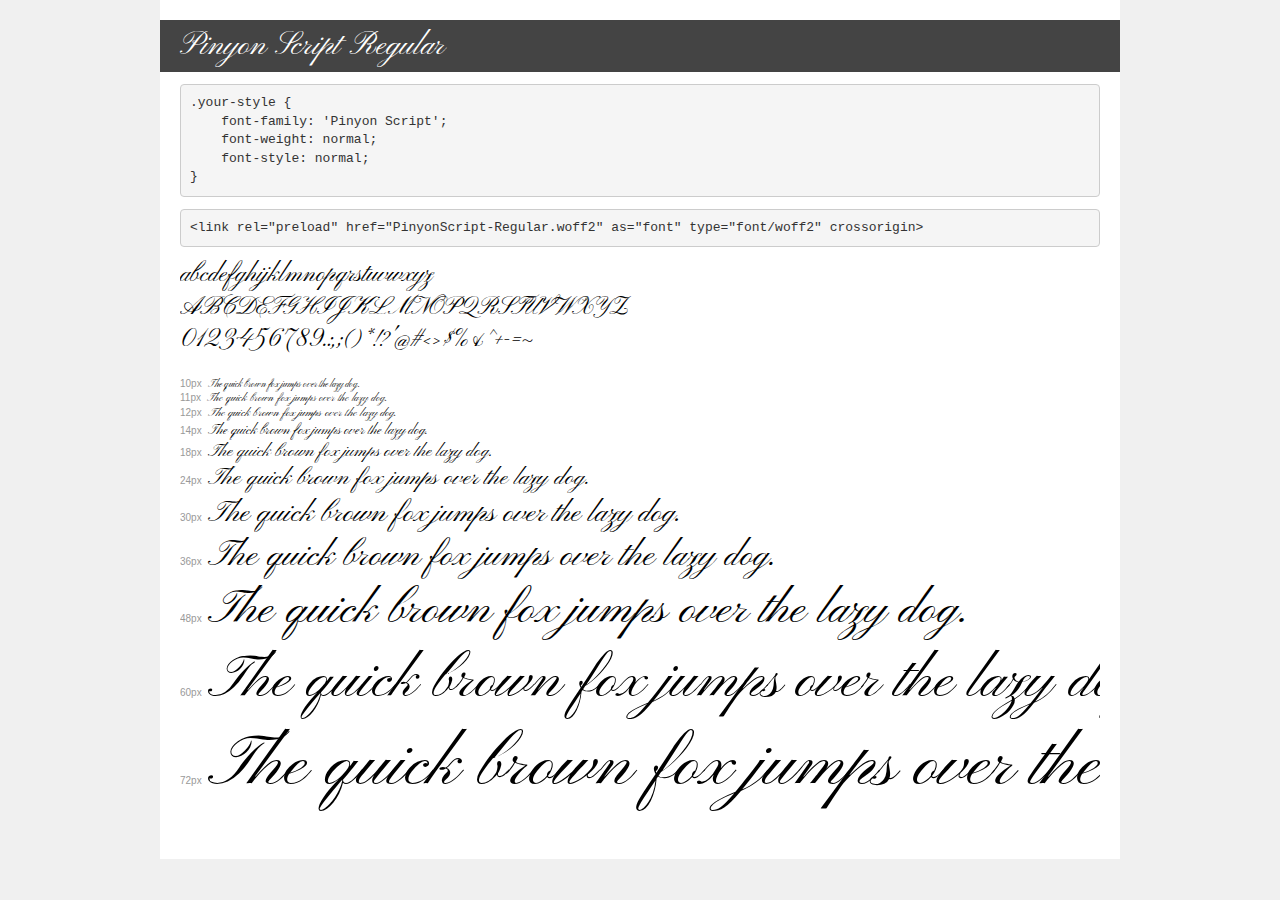
<file: demo.html>
<!DOCTYPE html>
<html lang="en">
<head>
    <meta charset="utf-8">
    <meta http-equiv="X-UA-Compatible" content="IE=edge">
    <meta name="viewport" content="width=device-width, initial-scale=1">
    <meta name="robots" content="noindex, noarchive">
    <meta name="format-detection" content="telephone=no">
    <title>Transfonter demo</title>
    <link href="stylesheet.css" rel="stylesheet">
    <style>
        /*
        http://meyerweb.com/eric/tools/css/reset/
        v2.0 | 20110126
        License: none (public domain)
        */
        html, body, div, span, applet, object, iframe,
        h1, h2, h3, h4, h5, h6, p, blockquote, pre,
        a, abbr, acronym, address, big, cite, code,
        del, dfn, em, img, ins, kbd, q, s, samp,
        small, strike, strong, sub, sup, tt, var,
        b, u, i, center,
        dl, dt, dd, ol, ul, li,
        fieldset, form, label, legend,
        table, caption, tbody, tfoot, thead, tr, th, td,
        article, aside, canvas, details, embed,
        figure, figcaption, footer, header, hgroup,
        menu, nav, output, ruby, section, summary,
        time, mark, audio, video {
            margin: 0;
            padding: 0;
            border: 0;
            font-size: 100%;
            font: inherit;
            vertical-align: baseline;
        }
        /* HTML5 display-role reset for older browsers */
        article, aside, details, figcaption, figure,
        footer, header, hgroup, menu, nav, section {
            display: block;
        }
        body {
            line-height: 1;
        }
        ol, ul {
            list-style: none;
        }
        blockquote, q {
            quotes: none;
        }
        blockquote:before, blockquote:after,
        q:before, q:after {
            content: '';
            content: none;
        }
        table {
            border-collapse: collapse;
            border-spacing: 0;
        }
        /* demo styles */
        body {
            background: #f0f0f0;
            color: #000;
        }
        .page {
            background: #fff;
            width: 920px;
            margin: 0 auto;
            padding: 20px 20px 0 20px;
            overflow: hidden;
        }
        .font-container {
            overflow-x: auto;
            overflow-y: hidden;
            margin-bottom: 40px;
            line-height: 1.3;
            white-space: nowrap;
            padding-bottom: 5px;
        }
        h1 {
            position: relative;
            background: #444;
            font-size: 32px;
            color: #fff;
            padding: 10px 20px;
            margin: 0 -20px 12px -20px;
        }
        .letters {
            font-size: 25px;
            margin-bottom: 20px;
        }
        .s10:before {
            content: '10px';
        }
        .s11:before {
            content: '11px';
        }
        .s12:before {
            content: '12px';
        }
        .s14:before {
            content: '14px';
        }
        .s18:before {
            content: '18px';
        }
        .s24:before {
            content: '24px';
        }
        .s30:before {
            content: '30px';
        }
        .s36:before {
            content: '36px';
        }
        .s48:before {
            content: '48px';
        }
        .s60:before {
            content: '60px';
        }
        .s72:before {
            content: '72px';
        }
        .s10:before, .s11:before, .s12:before, .s14:before,
        .s18:before, .s24:before, .s30:before, .s36:before,
        .s48:before, .s60:before, .s72:before {
            font-family: Arial, sans-serif;
            font-size: 10px;
            font-weight: normal;
            font-style: normal;
            color: #999;
            padding-right: 6px;
        }
        pre {
            display: block;
            padding: 9px;
            margin: 0 0 12px;
            font-family: Monaco, Menlo, Consolas, "Courier New", monospace;
            font-size: 13px;
            line-height: 1.428571429;
            color: #333;
            font-weight: normal;
            font-style: normal;
            background-color: #f5f5f5;
            border: 1px solid #ccc;
            overflow-x: auto;
            border-radius: 4px;
        }
        /* responsive */
        @media (max-width: 959px) {
            .page {
                width: auto;
                margin: 0;
            }
        }
    </style>
</head>
<body>
<div class="page">
    <div class="demo">
        <h1 style="font-family: 'Pinyon Script'; font-weight: normal; font-style: normal;">Pinyon Script Regular</h1>
        <pre title="Usage">.your-style {
    font-family: 'Pinyon Script';
    font-weight: normal;
    font-style: normal;
}</pre>
        <pre title="Preload (optional)">
&lt;link rel=&quot;preload&quot; href=&quot;PinyonScript-Regular.woff2&quot; as=&quot;font&quot; type=&quot;font/woff2&quot; crossorigin&gt;</pre>
        <div class="font-container" style="font-family: 'Pinyon Script'; font-weight: normal; font-style: normal;">
            <p class="letters">
                abcdefghijklmnopqrstuvwxyz<br>
ABCDEFGHIJKLMNOPQRSTUVWXYZ<br>
                0123456789.:,;()*!?'@#&lt;&gt;$%&^+-=~
            </p>
            <p class="s10" style="font-size: 10px;">The quick brown fox jumps over the lazy dog.</p>
            <p class="s11" style="font-size: 11px;">The quick brown fox jumps over the lazy dog.</p>
            <p class="s12" style="font-size: 12px;">The quick brown fox jumps over the lazy dog.</p>
            <p class="s14" style="font-size: 14px;">The quick brown fox jumps over the lazy dog.</p>
            <p class="s18" style="font-size: 18px;">The quick brown fox jumps over the lazy dog.</p>
            <p class="s24" style="font-size: 24px;">The quick brown fox jumps over the lazy dog.</p>
            <p class="s30" style="font-size: 30px;">The quick brown fox jumps over the lazy dog.</p>
            <p class="s36" style="font-size: 36px;">The quick brown fox jumps over the lazy dog.</p>
            <p class="s48" style="font-size: 48px;">The quick brown fox jumps over the lazy dog.</p>
            <p class="s60" style="font-size: 60px;">The quick brown fox jumps over the lazy dog.</p>
            <p class="s72" style="font-size: 72px;">The quick brown fox jumps over the lazy dog.</p>
        </div>
    </div>

</div>
</body>
</html>
</file>
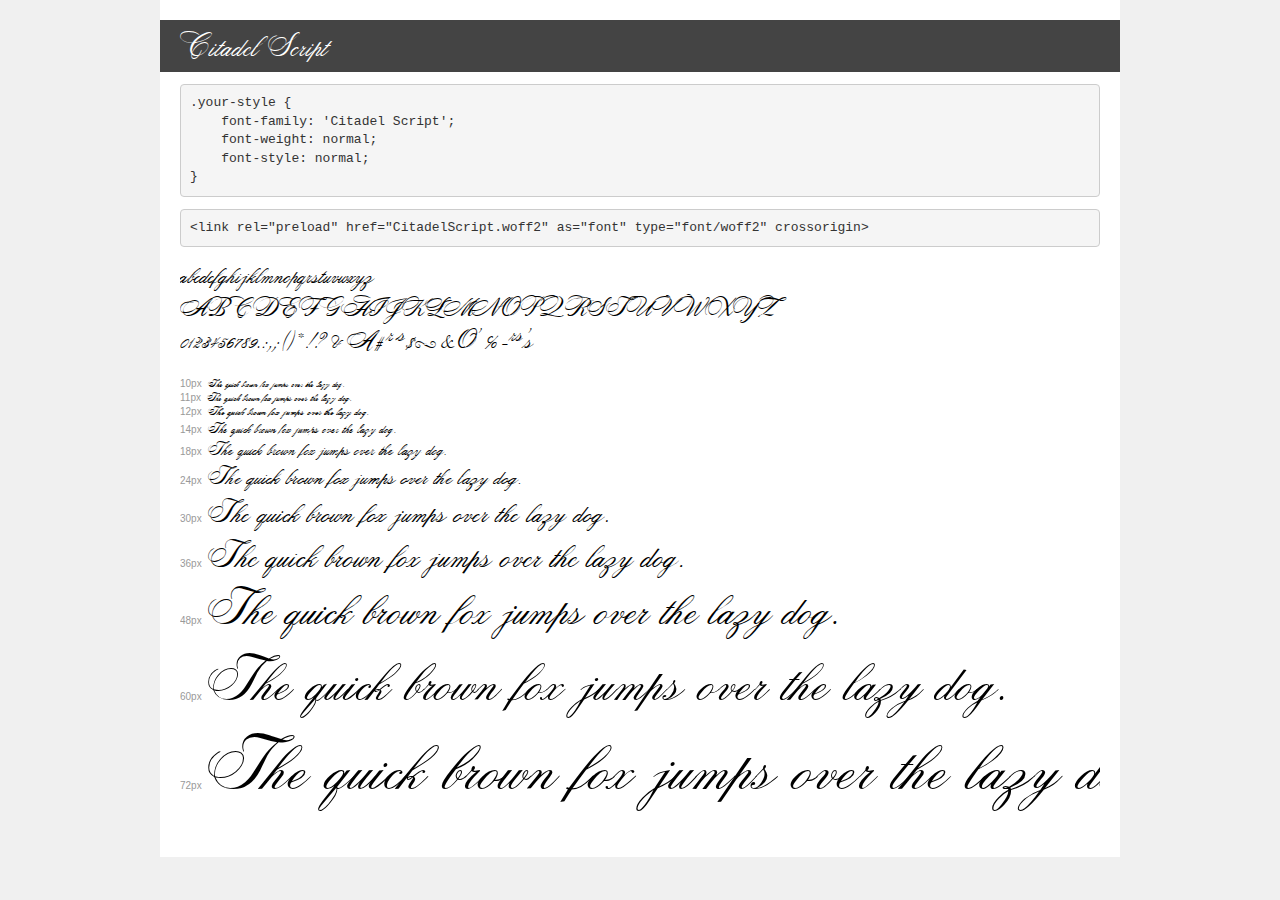
<file: Citadel/demo.html>
<!DOCTYPE html>
<html lang="en">
<head>
    <meta charset="utf-8">
    <meta http-equiv="X-UA-Compatible" content="IE=edge">
    <meta name="viewport" content="width=device-width, initial-scale=1">
    <meta name="robots" content="noindex, noarchive">
    <meta name="format-detection" content="telephone=no">
    <title>Transfonter demo</title>
    <link href="stylesheet.css" rel="stylesheet">
    <style>
        /*
        http://meyerweb.com/eric/tools/css/reset/
        v2.0 | 20110126
        License: none (public domain)
        */
        html, body, div, span, applet, object, iframe,
        h1, h2, h3, h4, h5, h6, p, blockquote, pre,
        a, abbr, acronym, address, big, cite, code,
        del, dfn, em, img, ins, kbd, q, s, samp,
        small, strike, strong, sub, sup, tt, var,
        b, u, i, center,
        dl, dt, dd, ol, ul, li,
        fieldset, form, label, legend,
        table, caption, tbody, tfoot, thead, tr, th, td,
        article, aside, canvas, details, embed,
        figure, figcaption, footer, header, hgroup,
        menu, nav, output, ruby, section, summary,
        time, mark, audio, video {
            margin: 0;
            padding: 0;
            border: 0;
            font-size: 100%;
            font: inherit;
            vertical-align: baseline;
        }
        /* HTML5 display-role reset for older browsers */
        article, aside, details, figcaption, figure,
        footer, header, hgroup, menu, nav, section {
            display: block;
        }
        body {
            line-height: 1;
        }
        ol, ul {
            list-style: none;
        }
        blockquote, q {
            quotes: none;
        }
        blockquote:before, blockquote:after,
        q:before, q:after {
            content: '';
            content: none;
        }
        table {
            border-collapse: collapse;
            border-spacing: 0;
        }
        /* demo styles */
        body {
            background: #f0f0f0;
            color: #000;
        }
        .page {
            background: #fff;
            width: 920px;
            margin: 0 auto;
            padding: 20px 20px 0 20px;
            overflow: hidden;
        }
        .font-container {
            overflow-x: auto;
            overflow-y: hidden;
            margin-bottom: 40px;
            line-height: 1.3;
            white-space: nowrap;
            padding-bottom: 5px;
        }
        h1 {
            position: relative;
            background: #444;
            font-size: 32px;
            color: #fff;
            padding: 10px 20px;
            margin: 0 -20px 12px -20px;
        }
        .letters {
            font-size: 25px;
            margin-bottom: 20px;
        }
        .s10:before {
            content: '10px';
        }
        .s11:before {
            content: '11px';
        }
        .s12:before {
            content: '12px';
        }
        .s14:before {
            content: '14px';
        }
        .s18:before {
            content: '18px';
        }
        .s24:before {
            content: '24px';
        }
        .s30:before {
            content: '30px';
        }
        .s36:before {
            content: '36px';
        }
        .s48:before {
            content: '48px';
        }
        .s60:before {
            content: '60px';
        }
        .s72:before {
            content: '72px';
        }
        .s10:before, .s11:before, .s12:before, .s14:before,
        .s18:before, .s24:before, .s30:before, .s36:before,
        .s48:before, .s60:before, .s72:before {
            font-family: Arial, sans-serif;
            font-size: 10px;
            font-weight: normal;
            font-style: normal;
            color: #999;
            padding-right: 6px;
        }
        pre {
            display: block;
            padding: 9px;
            margin: 0 0 12px;
            font-family: Monaco, Menlo, Consolas, "Courier New", monospace;
            font-size: 13px;
            line-height: 1.428571429;
            color: #333;
            font-weight: normal;
            font-style: normal;
            background-color: #f5f5f5;
            border: 1px solid #ccc;
            overflow-x: auto;
            border-radius: 4px;
        }
        /* responsive */
        @media (max-width: 959px) {
            .page {
                width: auto;
                margin: 0;
            }
        }
    </style>
</head>
<body>
<div class="page">
    <div class="demo">
        <h1 style="font-family: 'Citadel Script'; font-weight: normal; font-style: normal;">Citadel Script</h1>
        <pre title="Usage">.your-style {
    font-family: 'Citadel Script';
    font-weight: normal;
    font-style: normal;
}</pre>
        <pre title="Preload (optional)">
&lt;link rel=&quot;preload&quot; href=&quot;CitadelScript.woff2&quot; as=&quot;font&quot; type=&quot;font/woff2&quot; crossorigin&gt;</pre>
        <div class="font-container" style="font-family: 'Citadel Script'; font-weight: normal; font-style: normal;">
            <p class="letters">
                abcdefghijklmnopqrstuvwxyz<br>
ABCDEFGHIJKLMNOPQRSTUVWXYZ<br>
                0123456789.:,;()*!?'@#&lt;&gt;$%&^+-=~
            </p>
            <p class="s10" style="font-size: 10px;">The quick brown fox jumps over the lazy dog.</p>
            <p class="s11" style="font-size: 11px;">The quick brown fox jumps over the lazy dog.</p>
            <p class="s12" style="font-size: 12px;">The quick brown fox jumps over the lazy dog.</p>
            <p class="s14" style="font-size: 14px;">The quick brown fox jumps over the lazy dog.</p>
            <p class="s18" style="font-size: 18px;">The quick brown fox jumps over the lazy dog.</p>
            <p class="s24" style="font-size: 24px;">The quick brown fox jumps over the lazy dog.</p>
            <p class="s30" style="font-size: 30px;">The quick brown fox jumps over the lazy dog.</p>
            <p class="s36" style="font-size: 36px;">The quick brown fox jumps over the lazy dog.</p>
            <p class="s48" style="font-size: 48px;">The quick brown fox jumps over the lazy dog.</p>
            <p class="s60" style="font-size: 60px;">The quick brown fox jumps over the lazy dog.</p>
            <p class="s72" style="font-size: 72px;">The quick brown fox jumps over the lazy dog.</p>
        </div>
    </div>

</div>
</body>
</html>
</file>
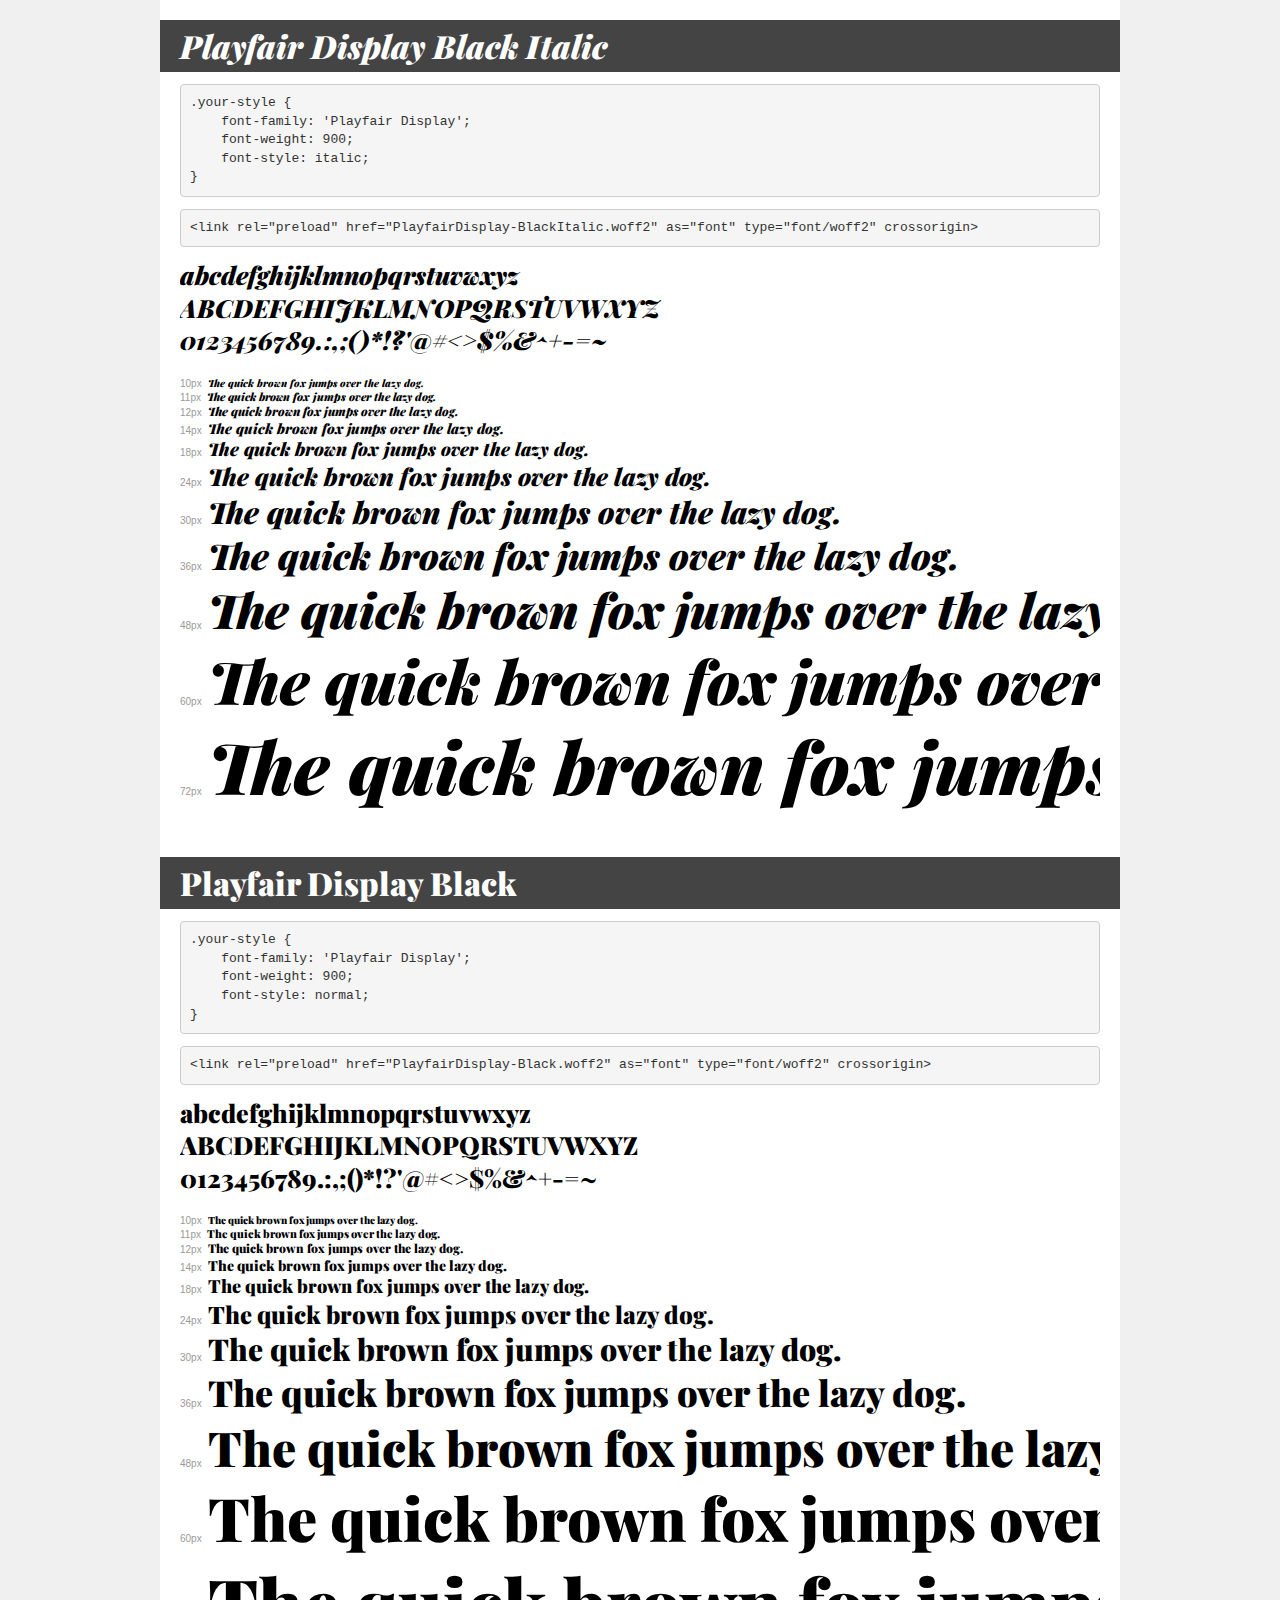
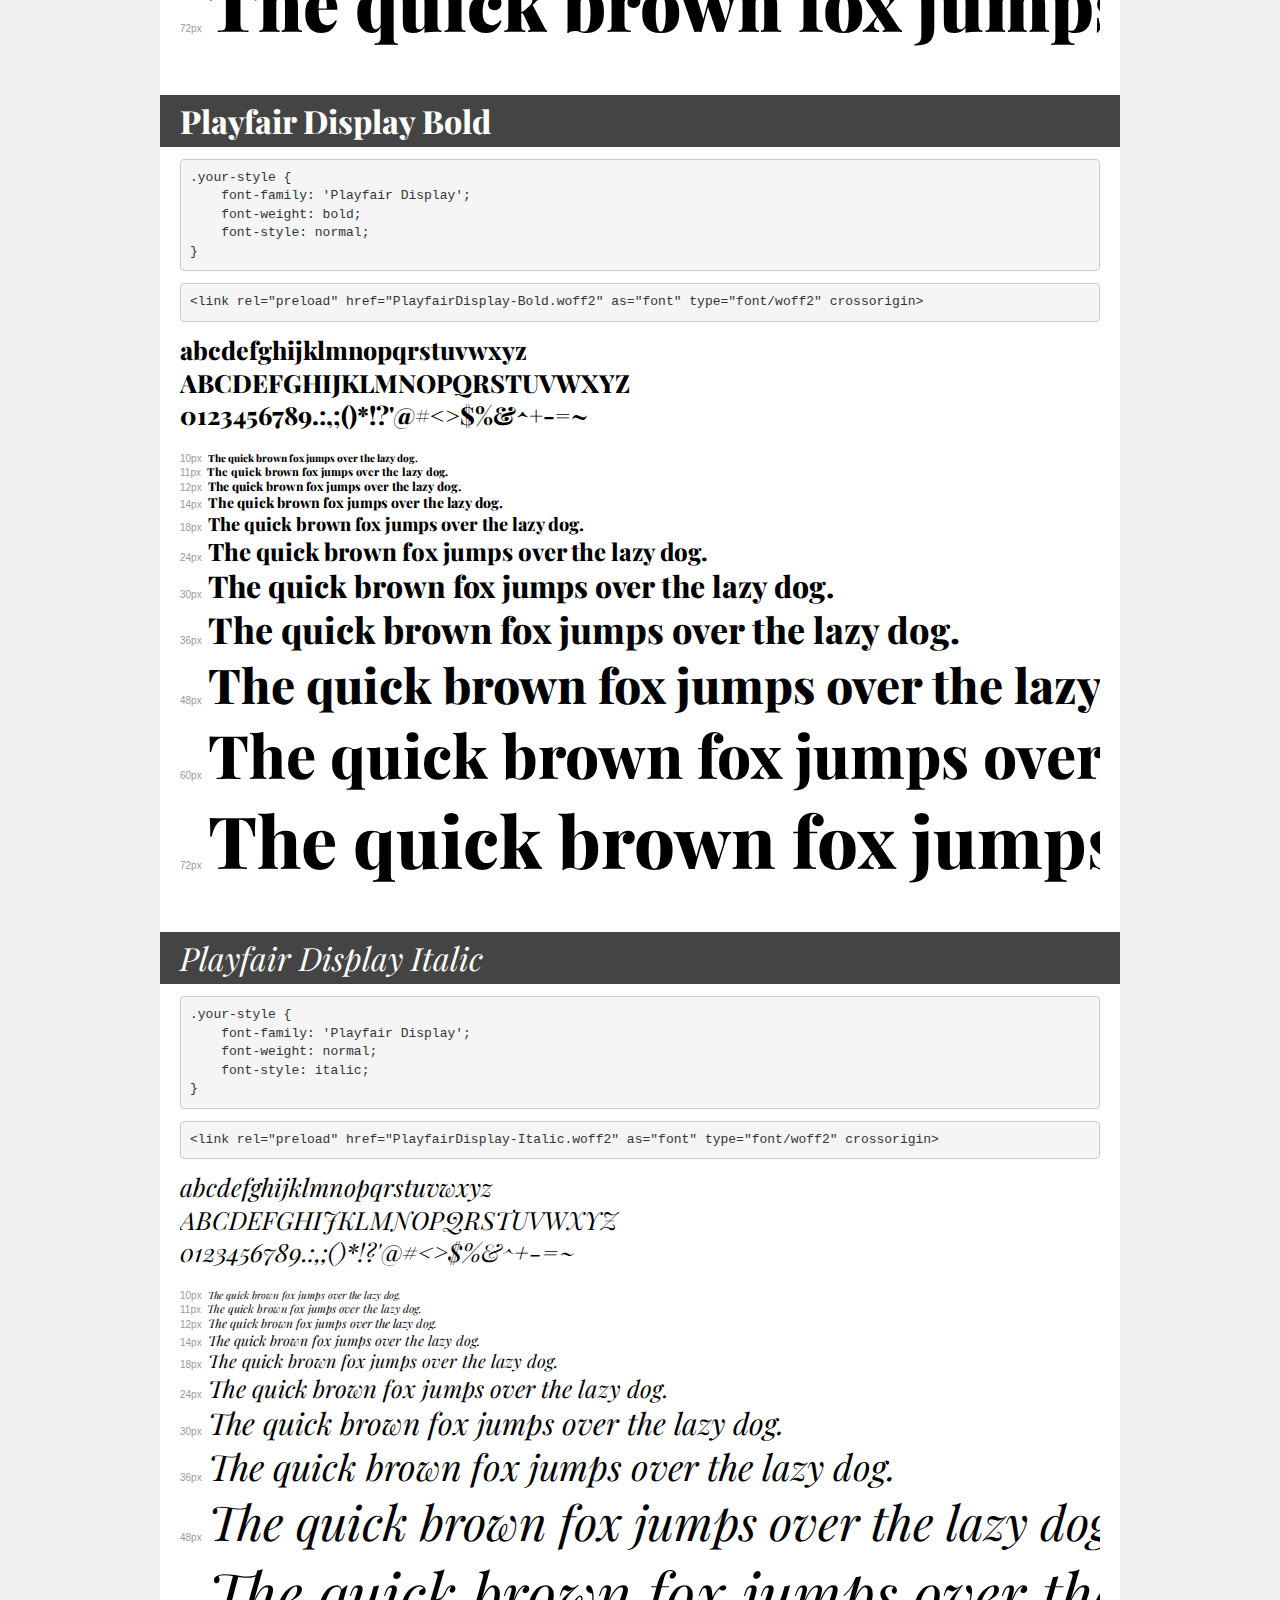
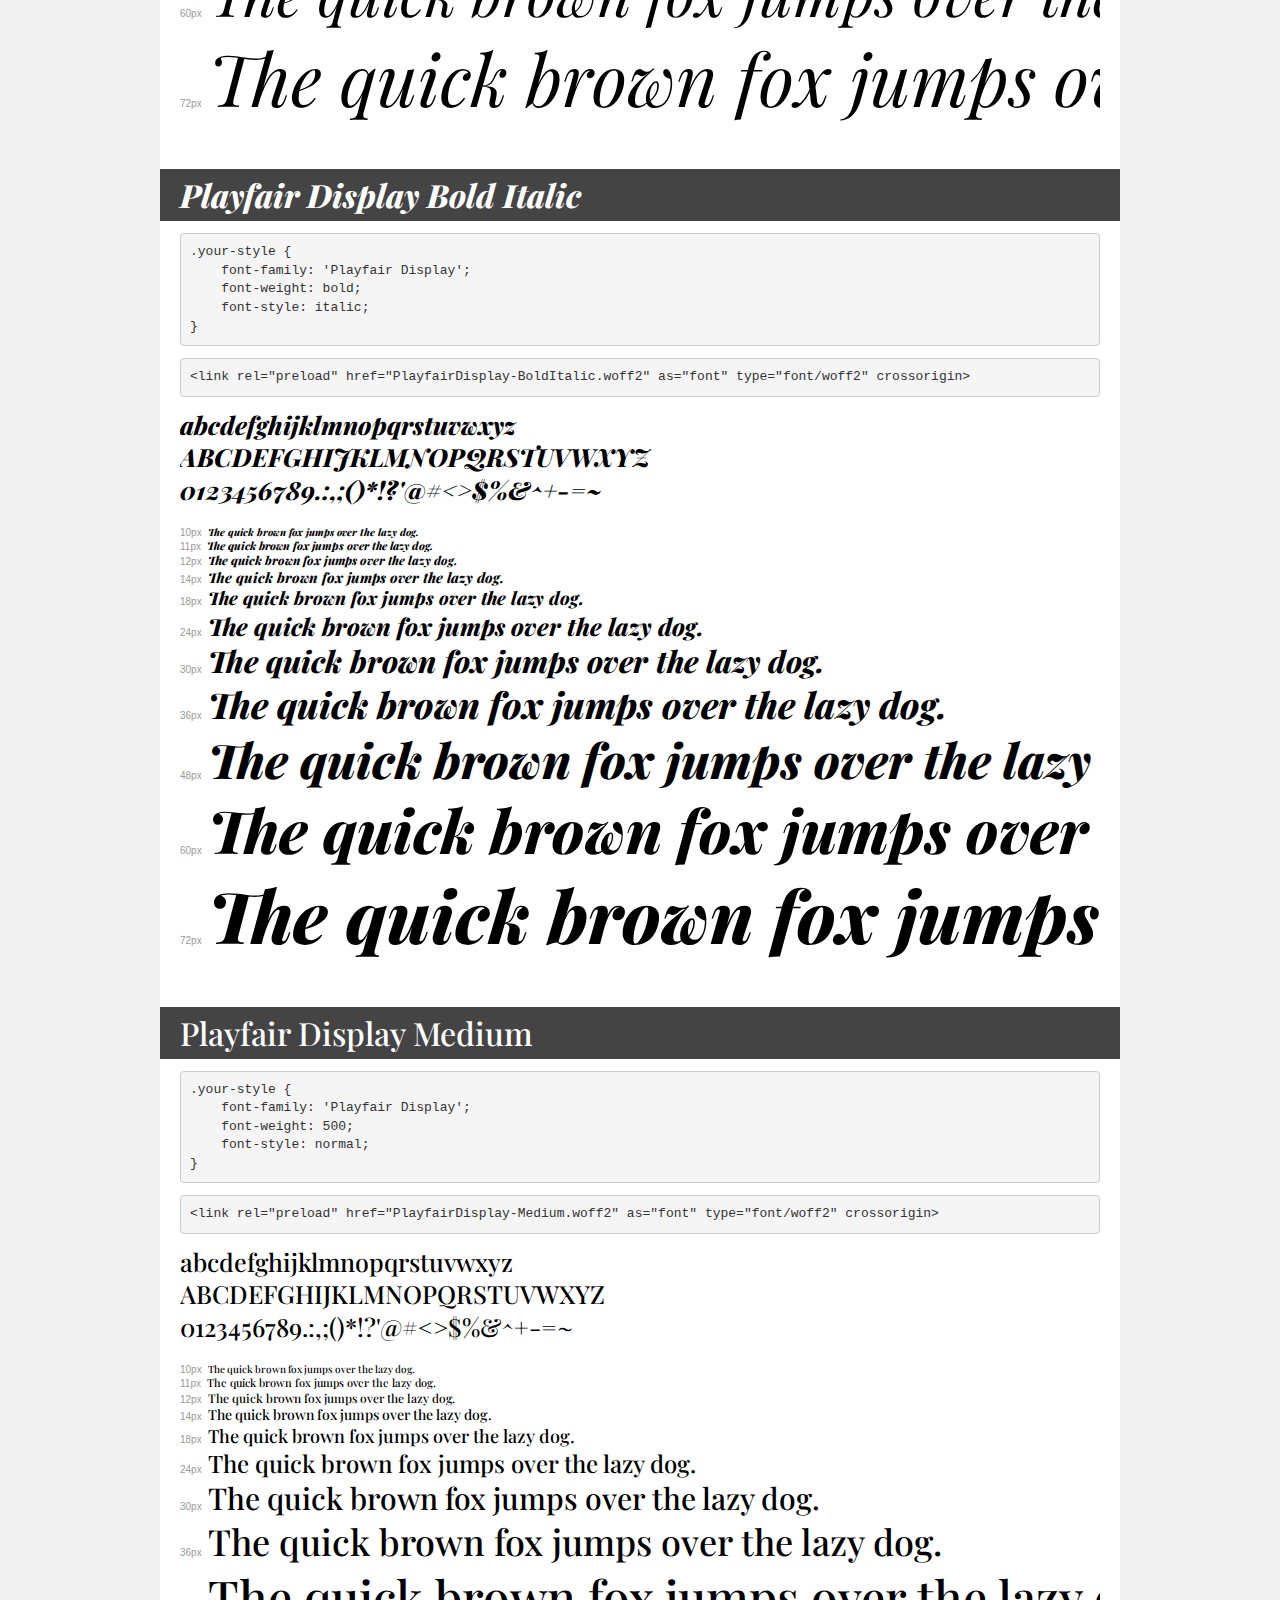
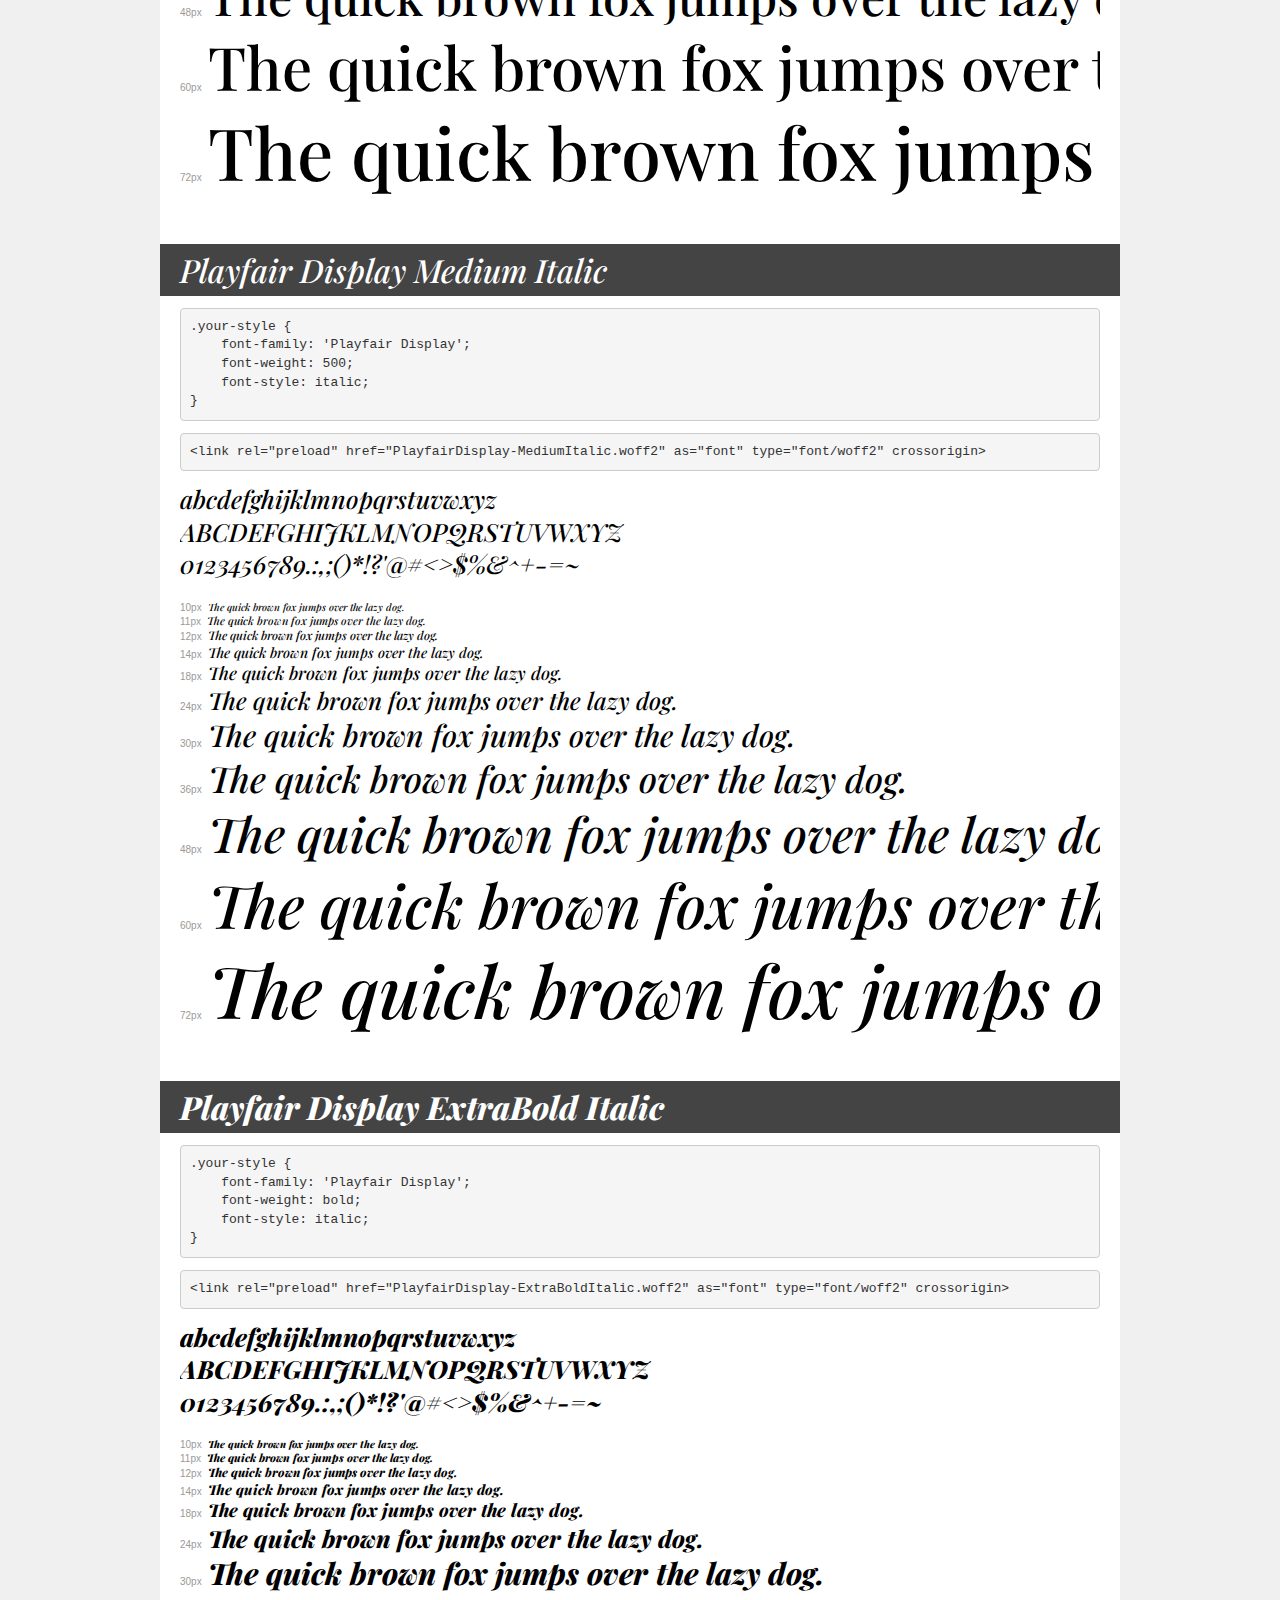
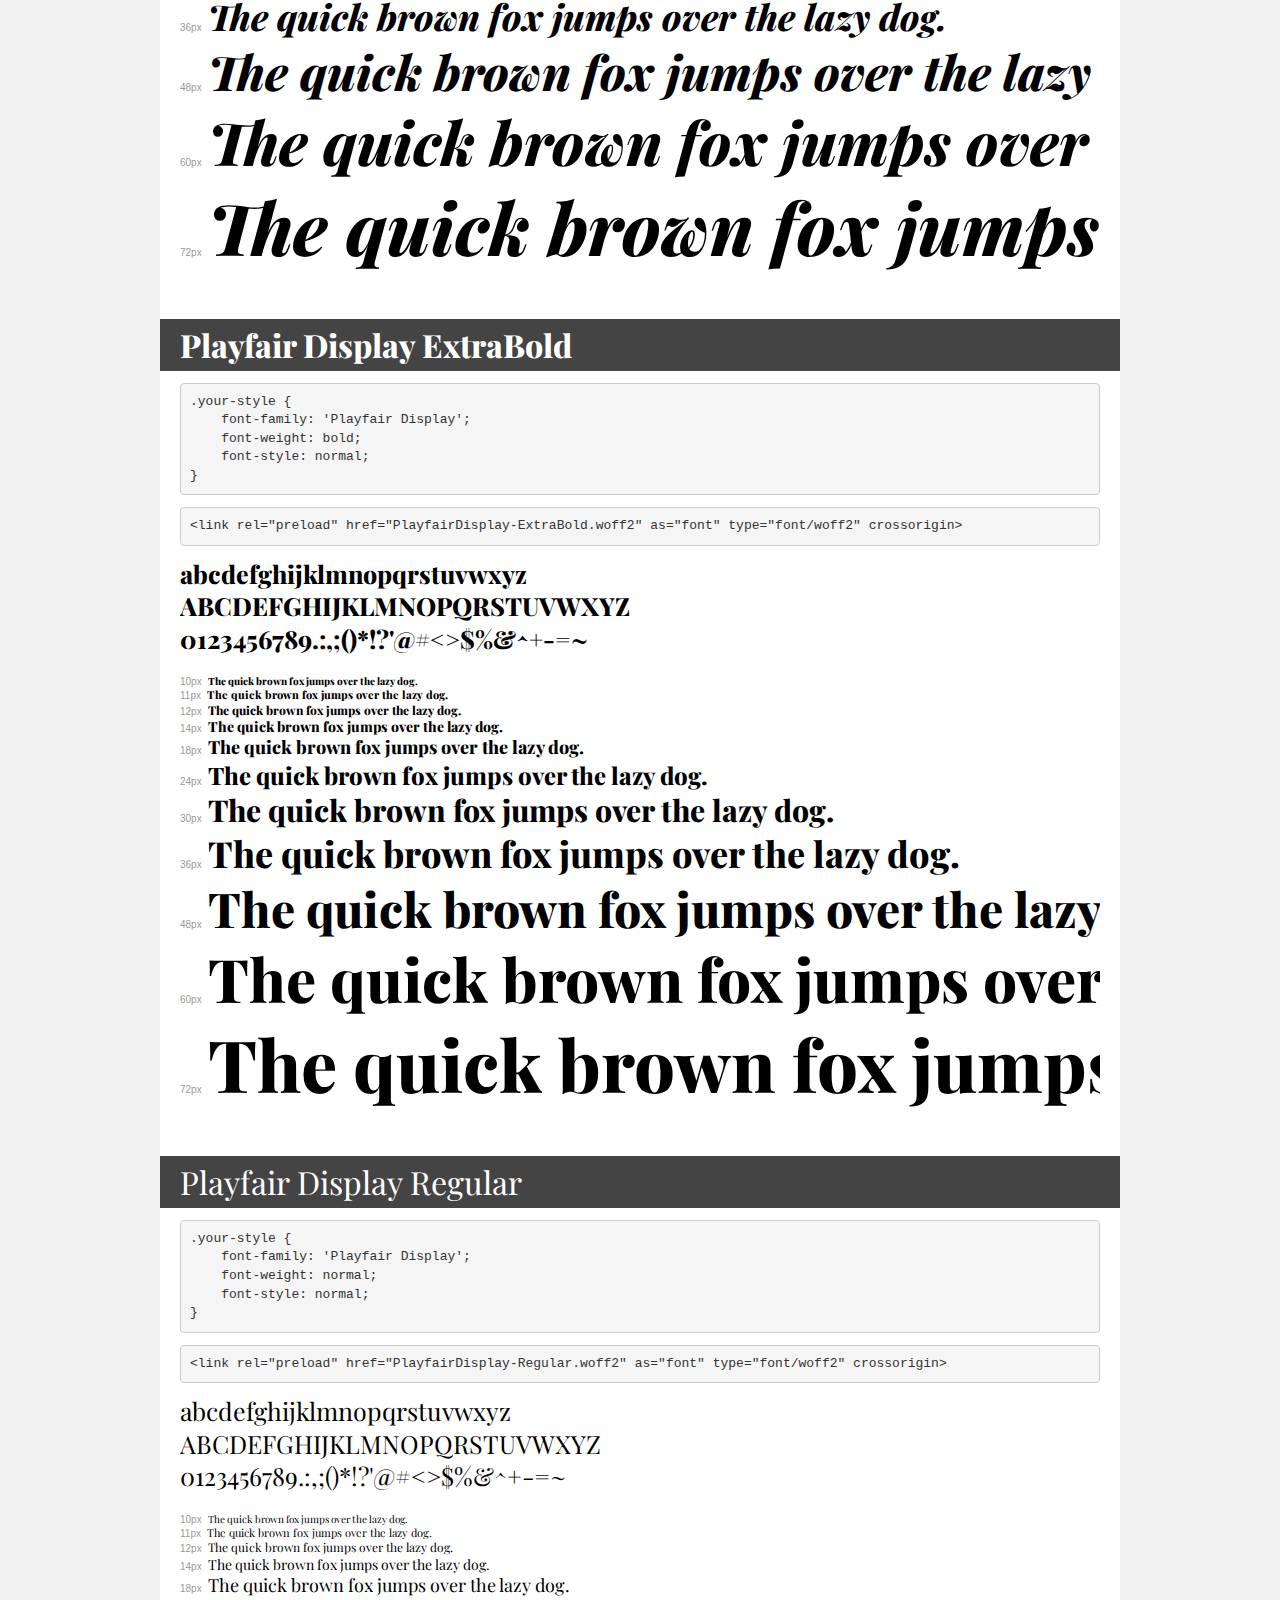
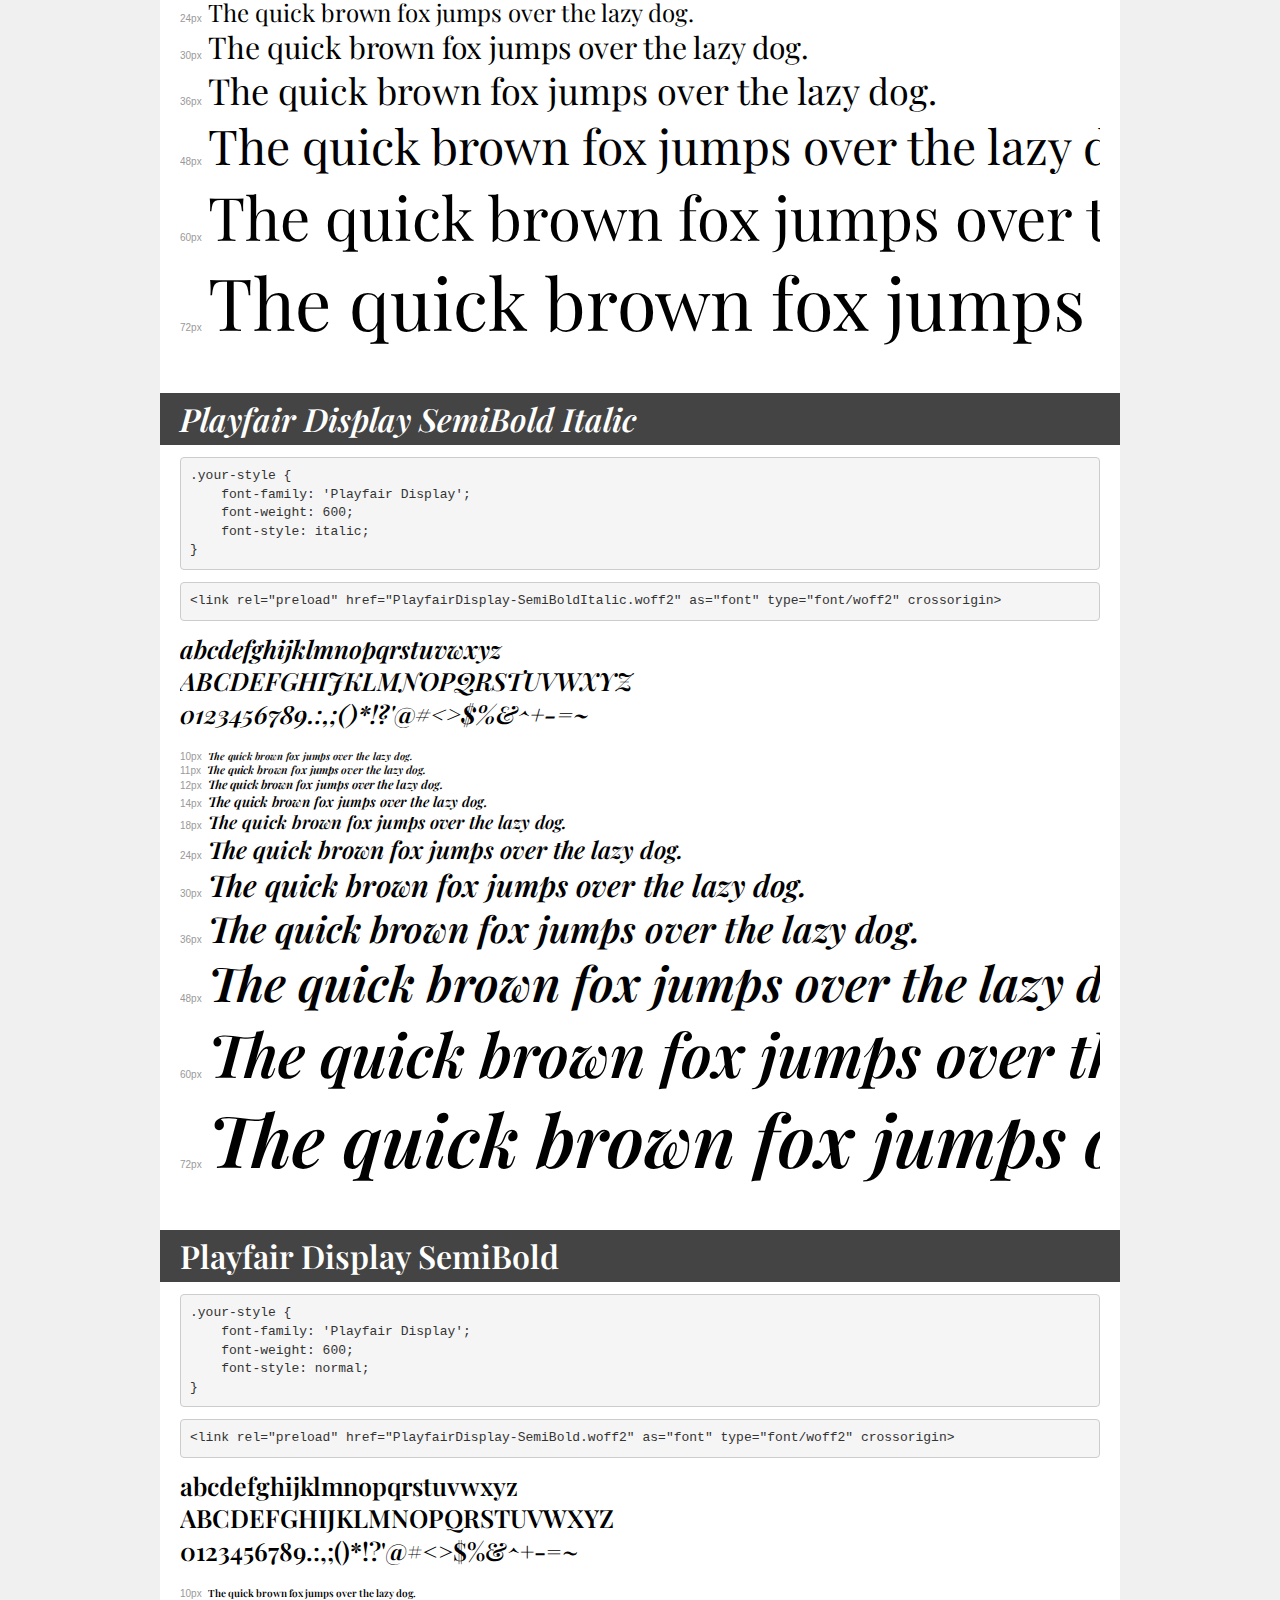
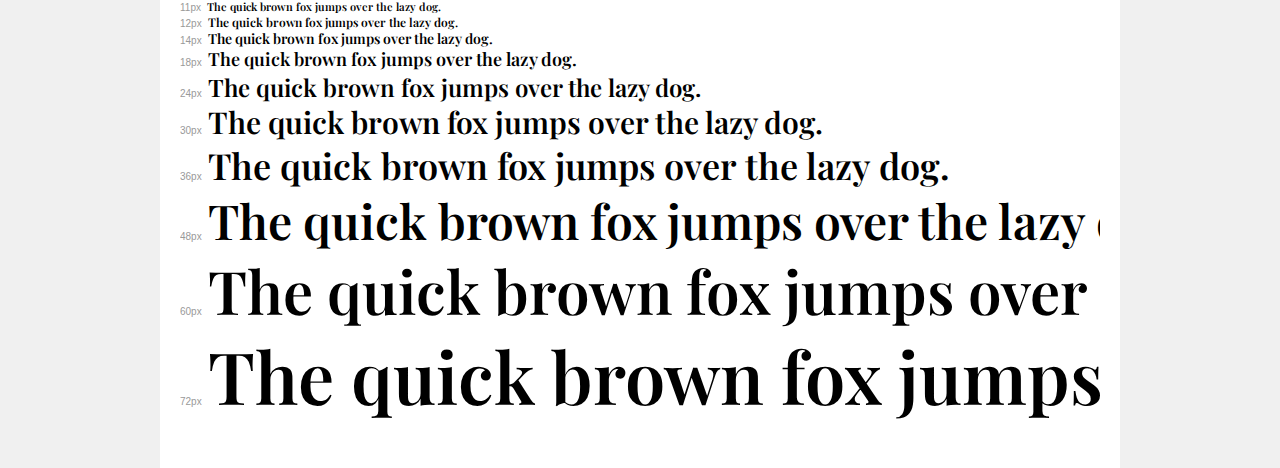
<file: Playfair/demo.html>
<!DOCTYPE html>
<html lang="en">
<head>
    <meta charset="utf-8">
    <meta http-equiv="X-UA-Compatible" content="IE=edge">
    <meta name="viewport" content="width=device-width, initial-scale=1">
    <meta name="robots" content="noindex, noarchive">
    <meta name="format-detection" content="telephone=no">
    <title>Transfonter demo</title>
    <link href="stylesheet.css" rel="stylesheet">
    <style>
        /*
        http://meyerweb.com/eric/tools/css/reset/
        v2.0 | 20110126
        License: none (public domain)
        */
        html, body, div, span, applet, object, iframe,
        h1, h2, h3, h4, h5, h6, p, blockquote, pre,
        a, abbr, acronym, address, big, cite, code,
        del, dfn, em, img, ins, kbd, q, s, samp,
        small, strike, strong, sub, sup, tt, var,
        b, u, i, center,
        dl, dt, dd, ol, ul, li,
        fieldset, form, label, legend,
        table, caption, tbody, tfoot, thead, tr, th, td,
        article, aside, canvas, details, embed,
        figure, figcaption, footer, header, hgroup,
        menu, nav, output, ruby, section, summary,
        time, mark, audio, video {
            margin: 0;
            padding: 0;
            border: 0;
            font-size: 100%;
            font: inherit;
            vertical-align: baseline;
        }
        /* HTML5 display-role reset for older browsers */
        article, aside, details, figcaption, figure,
        footer, header, hgroup, menu, nav, section {
            display: block;
        }
        body {
            line-height: 1;
        }
        ol, ul {
            list-style: none;
        }
        blockquote, q {
            quotes: none;
        }
        blockquote:before, blockquote:after,
        q:before, q:after {
            content: '';
            content: none;
        }
        table {
            border-collapse: collapse;
            border-spacing: 0;
        }
        /* demo styles */
        body {
            background: #f0f0f0;
            color: #000;
        }
        .page {
            background: #fff;
            width: 920px;
            margin: 0 auto;
            padding: 20px 20px 0 20px;
            overflow: hidden;
        }
        .font-container {
            overflow-x: auto;
            overflow-y: hidden;
            margin-bottom: 40px;
            line-height: 1.3;
            white-space: nowrap;
            padding-bottom: 5px;
        }
        h1 {
            position: relative;
            background: #444;
            font-size: 32px;
            color: #fff;
            padding: 10px 20px;
            margin: 0 -20px 12px -20px;
        }
        .letters {
            font-size: 25px;
            margin-bottom: 20px;
        }
        .s10:before {
            content: '10px';
        }
        .s11:before {
            content: '11px';
        }
        .s12:before {
            content: '12px';
        }
        .s14:before {
            content: '14px';
        }
        .s18:before {
            content: '18px';
        }
        .s24:before {
            content: '24px';
        }
        .s30:before {
            content: '30px';
        }
        .s36:before {
            content: '36px';
        }
        .s48:before {
            content: '48px';
        }
        .s60:before {
            content: '60px';
        }
        .s72:before {
            content: '72px';
        }
        .s10:before, .s11:before, .s12:before, .s14:before,
        .s18:before, .s24:before, .s30:before, .s36:before,
        .s48:before, .s60:before, .s72:before {
            font-family: Arial, sans-serif;
            font-size: 10px;
            font-weight: normal;
            font-style: normal;
            color: #999;
            padding-right: 6px;
        }
        pre {
            display: block;
            padding: 9px;
            margin: 0 0 12px;
            font-family: Monaco, Menlo, Consolas, "Courier New", monospace;
            font-size: 13px;
            line-height: 1.428571429;
            color: #333;
            font-weight: normal;
            font-style: normal;
            background-color: #f5f5f5;
            border: 1px solid #ccc;
            overflow-x: auto;
            border-radius: 4px;
        }
        /* responsive */
        @media (max-width: 959px) {
            .page {
                width: auto;
                margin: 0;
            }
        }
    </style>
</head>
<body>
<div class="page">
    <div class="demo">
        <h1 style="font-family: 'Playfair Display'; font-weight: 900; font-style: italic;">Playfair Display Black Italic</h1>
        <pre title="Usage">.your-style {
    font-family: 'Playfair Display';
    font-weight: 900;
    font-style: italic;
}</pre>
        <pre title="Preload (optional)">
&lt;link rel=&quot;preload&quot; href=&quot;PlayfairDisplay-BlackItalic.woff2&quot; as=&quot;font&quot; type=&quot;font/woff2&quot; crossorigin&gt;</pre>
        <div class="font-container" style="font-family: 'Playfair Display'; font-weight: 900; font-style: italic;">
            <p class="letters">
                abcdefghijklmnopqrstuvwxyz<br>
ABCDEFGHIJKLMNOPQRSTUVWXYZ<br>
                0123456789.:,;()*!?'@#&lt;&gt;$%&^+-=~
            </p>
            <p class="s10" style="font-size: 10px;">The quick brown fox jumps over the lazy dog.</p>
            <p class="s11" style="font-size: 11px;">The quick brown fox jumps over the lazy dog.</p>
            <p class="s12" style="font-size: 12px;">The quick brown fox jumps over the lazy dog.</p>
            <p class="s14" style="font-size: 14px;">The quick brown fox jumps over the lazy dog.</p>
            <p class="s18" style="font-size: 18px;">The quick brown fox jumps over the lazy dog.</p>
            <p class="s24" style="font-size: 24px;">The quick brown fox jumps over the lazy dog.</p>
            <p class="s30" style="font-size: 30px;">The quick brown fox jumps over the lazy dog.</p>
            <p class="s36" style="font-size: 36px;">The quick brown fox jumps over the lazy dog.</p>
            <p class="s48" style="font-size: 48px;">The quick brown fox jumps over the lazy dog.</p>
            <p class="s60" style="font-size: 60px;">The quick brown fox jumps over the lazy dog.</p>
            <p class="s72" style="font-size: 72px;">The quick brown fox jumps over the lazy dog.</p>
        </div>
    </div>

    <div class="demo">
        <h1 style="font-family: 'Playfair Display'; font-weight: 900; font-style: normal;">Playfair Display Black</h1>
        <pre title="Usage">.your-style {
    font-family: 'Playfair Display';
    font-weight: 900;
    font-style: normal;
}</pre>
        <pre title="Preload (optional)">
&lt;link rel=&quot;preload&quot; href=&quot;PlayfairDisplay-Black.woff2&quot; as=&quot;font&quot; type=&quot;font/woff2&quot; crossorigin&gt;</pre>
        <div class="font-container" style="font-family: 'Playfair Display'; font-weight: 900; font-style: normal;">
            <p class="letters">
                abcdefghijklmnopqrstuvwxyz<br>
ABCDEFGHIJKLMNOPQRSTUVWXYZ<br>
                0123456789.:,;()*!?'@#&lt;&gt;$%&^+-=~
            </p>
            <p class="s10" style="font-size: 10px;">The quick brown fox jumps over the lazy dog.</p>
            <p class="s11" style="font-size: 11px;">The quick brown fox jumps over the lazy dog.</p>
            <p class="s12" style="font-size: 12px;">The quick brown fox jumps over the lazy dog.</p>
            <p class="s14" style="font-size: 14px;">The quick brown fox jumps over the lazy dog.</p>
            <p class="s18" style="font-size: 18px;">The quick brown fox jumps over the lazy dog.</p>
            <p class="s24" style="font-size: 24px;">The quick brown fox jumps over the lazy dog.</p>
            <p class="s30" style="font-size: 30px;">The quick brown fox jumps over the lazy dog.</p>
            <p class="s36" style="font-size: 36px;">The quick brown fox jumps over the lazy dog.</p>
            <p class="s48" style="font-size: 48px;">The quick brown fox jumps over the lazy dog.</p>
            <p class="s60" style="font-size: 60px;">The quick brown fox jumps over the lazy dog.</p>
            <p class="s72" style="font-size: 72px;">The quick brown fox jumps over the lazy dog.</p>
        </div>
    </div>

    <div class="demo">
        <h1 style="font-family: 'Playfair Display'; font-weight: bold; font-style: normal;">Playfair Display Bold</h1>
        <pre title="Usage">.your-style {
    font-family: 'Playfair Display';
    font-weight: bold;
    font-style: normal;
}</pre>
        <pre title="Preload (optional)">
&lt;link rel=&quot;preload&quot; href=&quot;PlayfairDisplay-Bold.woff2&quot; as=&quot;font&quot; type=&quot;font/woff2&quot; crossorigin&gt;</pre>
        <div class="font-container" style="font-family: 'Playfair Display'; font-weight: bold; font-style: normal;">
            <p class="letters">
                abcdefghijklmnopqrstuvwxyz<br>
ABCDEFGHIJKLMNOPQRSTUVWXYZ<br>
                0123456789.:,;()*!?'@#&lt;&gt;$%&^+-=~
            </p>
            <p class="s10" style="font-size: 10px;">The quick brown fox jumps over the lazy dog.</p>
            <p class="s11" style="font-size: 11px;">The quick brown fox jumps over the lazy dog.</p>
            <p class="s12" style="font-size: 12px;">The quick brown fox jumps over the lazy dog.</p>
            <p class="s14" style="font-size: 14px;">The quick brown fox jumps over the lazy dog.</p>
            <p class="s18" style="font-size: 18px;">The quick brown fox jumps over the lazy dog.</p>
            <p class="s24" style="font-size: 24px;">The quick brown fox jumps over the lazy dog.</p>
            <p class="s30" style="font-size: 30px;">The quick brown fox jumps over the lazy dog.</p>
            <p class="s36" style="font-size: 36px;">The quick brown fox jumps over the lazy dog.</p>
            <p class="s48" style="font-size: 48px;">The quick brown fox jumps over the lazy dog.</p>
            <p class="s60" style="font-size: 60px;">The quick brown fox jumps over the lazy dog.</p>
            <p class="s72" style="font-size: 72px;">The quick brown fox jumps over the lazy dog.</p>
        </div>
    </div>

    <div class="demo">
        <h1 style="font-family: 'Playfair Display'; font-weight: normal; font-style: italic;">Playfair Display Italic</h1>
        <pre title="Usage">.your-style {
    font-family: 'Playfair Display';
    font-weight: normal;
    font-style: italic;
}</pre>
        <pre title="Preload (optional)">
&lt;link rel=&quot;preload&quot; href=&quot;PlayfairDisplay-Italic.woff2&quot; as=&quot;font&quot; type=&quot;font/woff2&quot; crossorigin&gt;</pre>
        <div class="font-container" style="font-family: 'Playfair Display'; font-weight: normal; font-style: italic;">
            <p class="letters">
                abcdefghijklmnopqrstuvwxyz<br>
ABCDEFGHIJKLMNOPQRSTUVWXYZ<br>
                0123456789.:,;()*!?'@#&lt;&gt;$%&^+-=~
            </p>
            <p class="s10" style="font-size: 10px;">The quick brown fox jumps over the lazy dog.</p>
            <p class="s11" style="font-size: 11px;">The quick brown fox jumps over the lazy dog.</p>
            <p class="s12" style="font-size: 12px;">The quick brown fox jumps over the lazy dog.</p>
            <p class="s14" style="font-size: 14px;">The quick brown fox jumps over the lazy dog.</p>
            <p class="s18" style="font-size: 18px;">The quick brown fox jumps over the lazy dog.</p>
            <p class="s24" style="font-size: 24px;">The quick brown fox jumps over the lazy dog.</p>
            <p class="s30" style="font-size: 30px;">The quick brown fox jumps over the lazy dog.</p>
            <p class="s36" style="font-size: 36px;">The quick brown fox jumps over the lazy dog.</p>
            <p class="s48" style="font-size: 48px;">The quick brown fox jumps over the lazy dog.</p>
            <p class="s60" style="font-size: 60px;">The quick brown fox jumps over the lazy dog.</p>
            <p class="s72" style="font-size: 72px;">The quick brown fox jumps over the lazy dog.</p>
        </div>
    </div>

    <div class="demo">
        <h1 style="font-family: 'Playfair Display'; font-weight: bold; font-style: italic;">Playfair Display Bold Italic</h1>
        <pre title="Usage">.your-style {
    font-family: 'Playfair Display';
    font-weight: bold;
    font-style: italic;
}</pre>
        <pre title="Preload (optional)">
&lt;link rel=&quot;preload&quot; href=&quot;PlayfairDisplay-BoldItalic.woff2&quot; as=&quot;font&quot; type=&quot;font/woff2&quot; crossorigin&gt;</pre>
        <div class="font-container" style="font-family: 'Playfair Display'; font-weight: bold; font-style: italic;">
            <p class="letters">
                abcdefghijklmnopqrstuvwxyz<br>
ABCDEFGHIJKLMNOPQRSTUVWXYZ<br>
                0123456789.:,;()*!?'@#&lt;&gt;$%&^+-=~
            </p>
            <p class="s10" style="font-size: 10px;">The quick brown fox jumps over the lazy dog.</p>
            <p class="s11" style="font-size: 11px;">The quick brown fox jumps over the lazy dog.</p>
            <p class="s12" style="font-size: 12px;">The quick brown fox jumps over the lazy dog.</p>
            <p class="s14" style="font-size: 14px;">The quick brown fox jumps over the lazy dog.</p>
            <p class="s18" style="font-size: 18px;">The quick brown fox jumps over the lazy dog.</p>
            <p class="s24" style="font-size: 24px;">The quick brown fox jumps over the lazy dog.</p>
            <p class="s30" style="font-size: 30px;">The quick brown fox jumps over the lazy dog.</p>
            <p class="s36" style="font-size: 36px;">The quick brown fox jumps over the lazy dog.</p>
            <p class="s48" style="font-size: 48px;">The quick brown fox jumps over the lazy dog.</p>
            <p class="s60" style="font-size: 60px;">The quick brown fox jumps over the lazy dog.</p>
            <p class="s72" style="font-size: 72px;">The quick brown fox jumps over the lazy dog.</p>
        </div>
    </div>

    <div class="demo">
        <h1 style="font-family: 'Playfair Display'; font-weight: 500; font-style: normal;">Playfair Display Medium</h1>
        <pre title="Usage">.your-style {
    font-family: 'Playfair Display';
    font-weight: 500;
    font-style: normal;
}</pre>
        <pre title="Preload (optional)">
&lt;link rel=&quot;preload&quot; href=&quot;PlayfairDisplay-Medium.woff2&quot; as=&quot;font&quot; type=&quot;font/woff2&quot; crossorigin&gt;</pre>
        <div class="font-container" style="font-family: 'Playfair Display'; font-weight: 500; font-style: normal;">
            <p class="letters">
                abcdefghijklmnopqrstuvwxyz<br>
ABCDEFGHIJKLMNOPQRSTUVWXYZ<br>
                0123456789.:,;()*!?'@#&lt;&gt;$%&^+-=~
            </p>
            <p class="s10" style="font-size: 10px;">The quick brown fox jumps over the lazy dog.</p>
            <p class="s11" style="font-size: 11px;">The quick brown fox jumps over the lazy dog.</p>
            <p class="s12" style="font-size: 12px;">The quick brown fox jumps over the lazy dog.</p>
            <p class="s14" style="font-size: 14px;">The quick brown fox jumps over the lazy dog.</p>
            <p class="s18" style="font-size: 18px;">The quick brown fox jumps over the lazy dog.</p>
            <p class="s24" style="font-size: 24px;">The quick brown fox jumps over the lazy dog.</p>
            <p class="s30" style="font-size: 30px;">The quick brown fox jumps over the lazy dog.</p>
            <p class="s36" style="font-size: 36px;">The quick brown fox jumps over the lazy dog.</p>
            <p class="s48" style="font-size: 48px;">The quick brown fox jumps over the lazy dog.</p>
            <p class="s60" style="font-size: 60px;">The quick brown fox jumps over the lazy dog.</p>
            <p class="s72" style="font-size: 72px;">The quick brown fox jumps over the lazy dog.</p>
        </div>
    </div>

    <div class="demo">
        <h1 style="font-family: 'Playfair Display'; font-weight: 500; font-style: italic;">Playfair Display Medium Italic</h1>
        <pre title="Usage">.your-style {
    font-family: 'Playfair Display';
    font-weight: 500;
    font-style: italic;
}</pre>
        <pre title="Preload (optional)">
&lt;link rel=&quot;preload&quot; href=&quot;PlayfairDisplay-MediumItalic.woff2&quot; as=&quot;font&quot; type=&quot;font/woff2&quot; crossorigin&gt;</pre>
        <div class="font-container" style="font-family: 'Playfair Display'; font-weight: 500; font-style: italic;">
            <p class="letters">
                abcdefghijklmnopqrstuvwxyz<br>
ABCDEFGHIJKLMNOPQRSTUVWXYZ<br>
                0123456789.:,;()*!?'@#&lt;&gt;$%&^+-=~
            </p>
            <p class="s10" style="font-size: 10px;">The quick brown fox jumps over the lazy dog.</p>
            <p class="s11" style="font-size: 11px;">The quick brown fox jumps over the lazy dog.</p>
            <p class="s12" style="font-size: 12px;">The quick brown fox jumps over the lazy dog.</p>
            <p class="s14" style="font-size: 14px;">The quick brown fox jumps over the lazy dog.</p>
            <p class="s18" style="font-size: 18px;">The quick brown fox jumps over the lazy dog.</p>
            <p class="s24" style="font-size: 24px;">The quick brown fox jumps over the lazy dog.</p>
            <p class="s30" style="font-size: 30px;">The quick brown fox jumps over the lazy dog.</p>
            <p class="s36" style="font-size: 36px;">The quick brown fox jumps over the lazy dog.</p>
            <p class="s48" style="font-size: 48px;">The quick brown fox jumps over the lazy dog.</p>
            <p class="s60" style="font-size: 60px;">The quick brown fox jumps over the lazy dog.</p>
            <p class="s72" style="font-size: 72px;">The quick brown fox jumps over the lazy dog.</p>
        </div>
    </div>

    <div class="demo">
        <h1 style="font-family: 'Playfair Display'; font-weight: bold; font-style: italic;">Playfair Display ExtraBold Italic</h1>
        <pre title="Usage">.your-style {
    font-family: 'Playfair Display';
    font-weight: bold;
    font-style: italic;
}</pre>
        <pre title="Preload (optional)">
&lt;link rel=&quot;preload&quot; href=&quot;PlayfairDisplay-ExtraBoldItalic.woff2&quot; as=&quot;font&quot; type=&quot;font/woff2&quot; crossorigin&gt;</pre>
        <div class="font-container" style="font-family: 'Playfair Display'; font-weight: bold; font-style: italic;">
            <p class="letters">
                abcdefghijklmnopqrstuvwxyz<br>
ABCDEFGHIJKLMNOPQRSTUVWXYZ<br>
                0123456789.:,;()*!?'@#&lt;&gt;$%&^+-=~
            </p>
            <p class="s10" style="font-size: 10px;">The quick brown fox jumps over the lazy dog.</p>
            <p class="s11" style="font-size: 11px;">The quick brown fox jumps over the lazy dog.</p>
            <p class="s12" style="font-size: 12px;">The quick brown fox jumps over the lazy dog.</p>
            <p class="s14" style="font-size: 14px;">The quick brown fox jumps over the lazy dog.</p>
            <p class="s18" style="font-size: 18px;">The quick brown fox jumps over the lazy dog.</p>
            <p class="s24" style="font-size: 24px;">The quick brown fox jumps over the lazy dog.</p>
            <p class="s30" style="font-size: 30px;">The quick brown fox jumps over the lazy dog.</p>
            <p class="s36" style="font-size: 36px;">The quick brown fox jumps over the lazy dog.</p>
            <p class="s48" style="font-size: 48px;">The quick brown fox jumps over the lazy dog.</p>
            <p class="s60" style="font-size: 60px;">The quick brown fox jumps over the lazy dog.</p>
            <p class="s72" style="font-size: 72px;">The quick brown fox jumps over the lazy dog.</p>
        </div>
    </div>

    <div class="demo">
        <h1 style="font-family: 'Playfair Display'; font-weight: bold; font-style: normal;">Playfair Display ExtraBold</h1>
        <pre title="Usage">.your-style {
    font-family: 'Playfair Display';
    font-weight: bold;
    font-style: normal;
}</pre>
        <pre title="Preload (optional)">
&lt;link rel=&quot;preload&quot; href=&quot;PlayfairDisplay-ExtraBold.woff2&quot; as=&quot;font&quot; type=&quot;font/woff2&quot; crossorigin&gt;</pre>
        <div class="font-container" style="font-family: 'Playfair Display'; font-weight: bold; font-style: normal;">
            <p class="letters">
                abcdefghijklmnopqrstuvwxyz<br>
ABCDEFGHIJKLMNOPQRSTUVWXYZ<br>
                0123456789.:,;()*!?'@#&lt;&gt;$%&^+-=~
            </p>
            <p class="s10" style="font-size: 10px;">The quick brown fox jumps over the lazy dog.</p>
            <p class="s11" style="font-size: 11px;">The quick brown fox jumps over the lazy dog.</p>
            <p class="s12" style="font-size: 12px;">The quick brown fox jumps over the lazy dog.</p>
            <p class="s14" style="font-size: 14px;">The quick brown fox jumps over the lazy dog.</p>
            <p class="s18" style="font-size: 18px;">The quick brown fox jumps over the lazy dog.</p>
            <p class="s24" style="font-size: 24px;">The quick brown fox jumps over the lazy dog.</p>
            <p class="s30" style="font-size: 30px;">The quick brown fox jumps over the lazy dog.</p>
            <p class="s36" style="font-size: 36px;">The quick brown fox jumps over the lazy dog.</p>
            <p class="s48" style="font-size: 48px;">The quick brown fox jumps over the lazy dog.</p>
            <p class="s60" style="font-size: 60px;">The quick brown fox jumps over the lazy dog.</p>
            <p class="s72" style="font-size: 72px;">The quick brown fox jumps over the lazy dog.</p>
        </div>
    </div>

    <div class="demo">
        <h1 style="font-family: 'Playfair Display'; font-weight: normal; font-style: normal;">Playfair Display Regular</h1>
        <pre title="Usage">.your-style {
    font-family: 'Playfair Display';
    font-weight: normal;
    font-style: normal;
}</pre>
        <pre title="Preload (optional)">
&lt;link rel=&quot;preload&quot; href=&quot;PlayfairDisplay-Regular.woff2&quot; as=&quot;font&quot; type=&quot;font/woff2&quot; crossorigin&gt;</pre>
        <div class="font-container" style="font-family: 'Playfair Display'; font-weight: normal; font-style: normal;">
            <p class="letters">
                abcdefghijklmnopqrstuvwxyz<br>
ABCDEFGHIJKLMNOPQRSTUVWXYZ<br>
                0123456789.:,;()*!?'@#&lt;&gt;$%&^+-=~
            </p>
            <p class="s10" style="font-size: 10px;">The quick brown fox jumps over the lazy dog.</p>
            <p class="s11" style="font-size: 11px;">The quick brown fox jumps over the lazy dog.</p>
            <p class="s12" style="font-size: 12px;">The quick brown fox jumps over the lazy dog.</p>
            <p class="s14" style="font-size: 14px;">The quick brown fox jumps over the lazy dog.</p>
            <p class="s18" style="font-size: 18px;">The quick brown fox jumps over the lazy dog.</p>
            <p class="s24" style="font-size: 24px;">The quick brown fox jumps over the lazy dog.</p>
            <p class="s30" style="font-size: 30px;">The quick brown fox jumps over the lazy dog.</p>
            <p class="s36" style="font-size: 36px;">The quick brown fox jumps over the lazy dog.</p>
            <p class="s48" style="font-size: 48px;">The quick brown fox jumps over the lazy dog.</p>
            <p class="s60" style="font-size: 60px;">The quick brown fox jumps over the lazy dog.</p>
            <p class="s72" style="font-size: 72px;">The quick brown fox jumps over the lazy dog.</p>
        </div>
    </div>

    <div class="demo">
        <h1 style="font-family: 'Playfair Display'; font-weight: 600; font-style: italic;">Playfair Display SemiBold Italic</h1>
        <pre title="Usage">.your-style {
    font-family: 'Playfair Display';
    font-weight: 600;
    font-style: italic;
}</pre>
        <pre title="Preload (optional)">
&lt;link rel=&quot;preload&quot; href=&quot;PlayfairDisplay-SemiBoldItalic.woff2&quot; as=&quot;font&quot; type=&quot;font/woff2&quot; crossorigin&gt;</pre>
        <div class="font-container" style="font-family: 'Playfair Display'; font-weight: 600; font-style: italic;">
            <p class="letters">
                abcdefghijklmnopqrstuvwxyz<br>
ABCDEFGHIJKLMNOPQRSTUVWXYZ<br>
                0123456789.:,;()*!?'@#&lt;&gt;$%&^+-=~
            </p>
            <p class="s10" style="font-size: 10px;">The quick brown fox jumps over the lazy dog.</p>
            <p class="s11" style="font-size: 11px;">The quick brown fox jumps over the lazy dog.</p>
            <p class="s12" style="font-size: 12px;">The quick brown fox jumps over the lazy dog.</p>
            <p class="s14" style="font-size: 14px;">The quick brown fox jumps over the lazy dog.</p>
            <p class="s18" style="font-size: 18px;">The quick brown fox jumps over the lazy dog.</p>
            <p class="s24" style="font-size: 24px;">The quick brown fox jumps over the lazy dog.</p>
            <p class="s30" style="font-size: 30px;">The quick brown fox jumps over the lazy dog.</p>
            <p class="s36" style="font-size: 36px;">The quick brown fox jumps over the lazy dog.</p>
            <p class="s48" style="font-size: 48px;">The quick brown fox jumps over the lazy dog.</p>
            <p class="s60" style="font-size: 60px;">The quick brown fox jumps over the lazy dog.</p>
            <p class="s72" style="font-size: 72px;">The quick brown fox jumps over the lazy dog.</p>
        </div>
    </div>

    <div class="demo">
        <h1 style="font-family: 'Playfair Display'; font-weight: 600; font-style: normal;">Playfair Display SemiBold</h1>
        <pre title="Usage">.your-style {
    font-family: 'Playfair Display';
    font-weight: 600;
    font-style: normal;
}</pre>
        <pre title="Preload (optional)">
&lt;link rel=&quot;preload&quot; href=&quot;PlayfairDisplay-SemiBold.woff2&quot; as=&quot;font&quot; type=&quot;font/woff2&quot; crossorigin&gt;</pre>
        <div class="font-container" style="font-family: 'Playfair Display'; font-weight: 600; font-style: normal;">
            <p class="letters">
                abcdefghijklmnopqrstuvwxyz<br>
ABCDEFGHIJKLMNOPQRSTUVWXYZ<br>
                0123456789.:,;()*!?'@#&lt;&gt;$%&^+-=~
            </p>
            <p class="s10" style="font-size: 10px;">The quick brown fox jumps over the lazy dog.</p>
            <p class="s11" style="font-size: 11px;">The quick brown fox jumps over the lazy dog.</p>
            <p class="s12" style="font-size: 12px;">The quick brown fox jumps over the lazy dog.</p>
            <p class="s14" style="font-size: 14px;">The quick brown fox jumps over the lazy dog.</p>
            <p class="s18" style="font-size: 18px;">The quick brown fox jumps over the lazy dog.</p>
            <p class="s24" style="font-size: 24px;">The quick brown fox jumps over the lazy dog.</p>
            <p class="s30" style="font-size: 30px;">The quick brown fox jumps over the lazy dog.</p>
            <p class="s36" style="font-size: 36px;">The quick brown fox jumps over the lazy dog.</p>
            <p class="s48" style="font-size: 48px;">The quick brown fox jumps over the lazy dog.</p>
            <p class="s60" style="font-size: 60px;">The quick brown fox jumps over the lazy dog.</p>
            <p class="s72" style="font-size: 72px;">The quick brown fox jumps over the lazy dog.</p>
        </div>
    </div>

</div>
</body>
</html>
</file>
<file: style.css>
/* Style the tab */
/* .tab {
    overflow: hidden;
    border: 1px solid #ccc;
    background-color: #f1f1f1;
  } */
  
  /* Style the buttons that are used to open the tab content */
  .tab button {
    background-color: inherit;
    float: left;
    border: none;
    outline: none;
    cursor: pointer;
    padding: 14px 16px;
    transition: 0.3s;
    border-radius:10px; 
  }
  
  /* Change background color of buttons on hover */
  .tab button:hover {
    background-color: #ddd;
  }
  
  /* Create an active/current tablink class */
  .tab button.active {
    background-color: #ccc;
  }
  
  /* Style the tab content */
  .tabcontent {
    display: none;
    padding: 6px 12px;
    border: 1px solid #ccc;
    border-top: none;
  }

  .center {
    display: flex;
    justify-content: center;
    align-items: center;
  }





  /* Tab Fade In */
  .tabcontent {
    animation: fadeEffect 1s; /* Fading effect takes 1 second */
    text-align:center;
  }
  

  @keyframes fadeEffect {
    from {opacity: 0;}
    to {opacity: 1;}
  }






  






/* Text */

.main-container {
  display:flex;
  justify-content: center;
}
.main_text .center-text {
    text-align: center;
}

.main_text {
  max-width: calc(800px + 2vw);
  text-align: center;
}


body {
    font-family: "Playfair-Ital";
    background-color: #e9e1d6;
    color: #6A87D8;
    font-size: calc(15px + 1vh);
}
button {
    font-family: "Citadel";
    font-size: calc(15px + 1vh);
}

tr {
  font-family: "Playfair-Ital";
  font-size: calc(15px + 1vh);
}
input {
  font-family: "Playfair-Ital";
  font-size: calc(15px + 1vh);
}
h3 {
  font-family: "Citadel";
  font-size: calc(30px + 1vh);
}




/*Filter Input Bar*/
#myInput {
  width: 50vh; /* Full-width */
  font-size: calc(15px + 1vh); /* Increase font-size */
  padding: 12px 20px 12px 40px; /* Add some padding */
  border: 1px solid #ddd; /* Add a grey border */
  margin-bottom: 12px; /* Add some space below the input */
}






/*Table*/
.center {
  margin-left: auto;
  margin-right: auto;
}

#myTable tr.header, #myTable tr:hover {
  /* Add a grey background color to the table header and on hover */
  background-color: #ddd;
}







#myTable {
  border-collapse: collapse; /* Collapse borders */
  width: 100%; /* Full-width */
  border: 1px solid #ddd; /* Add a grey border */
  font-size: calc(15px + 1vh); /* Increase font-size */
}

#myTable th, #myTable td {
  text-align: center; /* Left-align text */
  padding: 12px; /* Add padding */
}

#myTable tr {
  /* Add a bottom border to all table rows */
  border-bottom: 1px solid #ddd;
}


a {
  text-decoration: none;
  color: #6A87D8;
}




#Logo
.center-image {
  flex-direction: column;
    justify-content: center;
    align-items: center;
}

.logo {
  max-height: calc(400px + 1vh);
  text-align:center;
  width:100%;
  display:block;
  margin:auto;
}


.square-pic {
  width: 100%;
  height: 100%;
  /* width: calc(20vw);
  height: calc(20vw); */
}
* {
  box-sizing: border-box;
}

.column {
  float: left;
  width: 50%;
  padding: 5px;
}

/* Clearfix (clear floats) */
.row::after {
  content: "";
  clear: both;
  display: table;
}

.row {
  max-width: calc(800px + 2vw);
  border: 5px solid;
  margin: auto;
  padding: 10px;
}






h4 {
  font-size: calc(20px + 1vh);
  text-align: left;
  font-family: "Citadel";
}
ul {
  text-align: left;
}







@font-face {
  font-family: 'Pinyon';
  src: url('Pinyon/PinyonScript-Regular.eot'); /* IE9 Compat Modes */
  src: url('Pinyon/PinyonScript-Regular?#iefix') format('embedded-opentype'), /* IE6-IE8 */
       url('Pinyon/PinyonScript-Regular.woff') format('woff'), /* Modern Browsers */
       url('Pinyon/PinyonScript-Regular.ttf')  format('truetype'), /* Safari, Android, iOS */
       url('Pinyon/PinyonScript-Regular.svg#svgFontName') format('svg'); /* Legacy iOS */
}

@font-face {
  font-family: 'Citadel';
  src: url('Citadel/CitadelScript.eot');
  src: url('Citadel/CitadelScript.eot?#iefix') format('embedded-opentype'),
      url('Citadel/CitadelScript.woff2') format('woff2'),
      url('Citadel/CitadelScript.woff') format('woff'),
      url('Citadel/CitadelScript.ttf') format('truetype'),
      url('Citadel/CitadelScript.svg#CitadelScript') format('svg');
  font-weight: normal;
  font-style: normal;
  font-display: swap;
}


@font-face {
  font-family: 'Playfair-Ital';
  src: url('Playfair/PlayfairDisplay-Italic.eot');
  src: url('Playfair/PlayfairDisplay-Italic.eot?#iefix') format('embedded-opentype'),
      url('Playfair/PlayfairDisplay-Italic.woff2') format('woff2'),
      url('Playfair/PlayfairDisplay-Italic.woff') format('woff'),
      url('Playfair/PlayfairDisplay-Italic.ttf') format('truetype'),
      url('Playfair/PlayfairDisplay-Italic.svg#PlayfairDisplay-BlackItalic') format('svg');
  font-weight: normal;
  font-style: normal;
  font-display: swap;
}

@font-face {
  font-family: 'Playfair';
  src: url('Playfair/PlayfairDisplay-Black.eot');
  src: url('Playfair/PlayfairDisplay-Black.eot?#iefix') format('embedded-opentype'),
      url('Playfair/PlayfairDisplay-Black.woff2') format('woff2'),
      url('Playfair/PlayfairDisplay-Black.woff') format('woff'),
      url('Playfair/PlayfairDisplay-Black.ttf') format('truetype'),
      url('Playfair/PlayfairDisplay-Black.svg#PlayfairDisplay-Black') format('svg');
  font-weight: normal;
  font-style: normal;
  font-display: swap;
}

@font-face {
  font-family: 'Playfair-Bold';
  src: url('Playfair/PlayfairDisplay-Bold.eot');
  src: url('Playfair/PlayfairDisplay-Bold.eot?#iefix') format('embedded-opentype'),
      url('Playfair/PlayfairDisplay-Bold.woff2') format('woff2'),
      url('Playfair/PlayfairDisplay-Bold.woff') format('woff'),
      url('Playfair/PlayfairDisplay-Bold.ttf') format('truetype'),
      url('Playfair/PlayfairDisplay-Bold.svg#PlayfairDisplay-Bold') format('svg');
  font-weight: normal;
  font-style: normal;
  font-display: swap;
}
</file>
<file: stylesheet.css>
@font-face {
    font-family: 'Pinyon Script';
    src: url('PinyonScript-Regular.eot');
    src: url('PinyonScript-Regular.eot?#iefix') format('embedded-opentype'),
        url('PinyonScript-Regular.woff2') format('woff2'),
        url('PinyonScript-Regular.woff') format('woff'),
        url('PinyonScript-Regular.ttf') format('truetype'),
        url('PinyonScript-Regular.svg#PinyonScript-Regular') format('svg');
    font-weight: normal;
    font-style: normal;
    font-display: swap;
}
</file>
<file: Citadel/stylesheet.css>
@font-face {
    font-family: 'Citadel Script';
    src: url('CitadelScript.eot');
    src: url('CitadelScript.eot?#iefix') format('embedded-opentype'),
        url('CitadelScript.woff2') format('woff2'),
        url('CitadelScript.woff') format('woff'),
        url('CitadelScript.ttf') format('truetype'),
        url('CitadelScript.svg#CitadelScript') format('svg');
    font-weight: normal;
    font-style: normal;
    font-display: swap;
}
</file>
<file: Playfair/stylesheet.css>
@font-face {
    font-family: 'Playfair Display';
    src: url('PlayfairDisplay-BlackItalic.eot');
    src: url('PlayfairDisplay-BlackItalic.eot?#iefix') format('embedded-opentype'),
        url('PlayfairDisplay-BlackItalic.woff2') format('woff2'),
        url('PlayfairDisplay-BlackItalic.woff') format('woff'),
        url('PlayfairDisplay-BlackItalic.ttf') format('truetype'),
        url('PlayfairDisplay-BlackItalic.svg#PlayfairDisplay-BlackItalic') format('svg');
    font-weight: 900;
    font-style: italic;
    font-display: swap;
}

@font-face {
    font-family: 'Playfair Display';
    src: url('PlayfairDisplay-Black.eot');
    src: url('PlayfairDisplay-Black.eot?#iefix') format('embedded-opentype'),
        url('PlayfairDisplay-Black.woff2') format('woff2'),
        url('PlayfairDisplay-Black.woff') format('woff'),
        url('PlayfairDisplay-Black.ttf') format('truetype'),
        url('PlayfairDisplay-Black.svg#PlayfairDisplay-Black') format('svg');
    font-weight: 900;
    font-style: normal;
    font-display: swap;
}

@font-face {
    font-family: 'Playfair Display';
    src: url('PlayfairDisplay-Bold.eot');
    src: url('PlayfairDisplay-Bold.eot?#iefix') format('embedded-opentype'),
        url('PlayfairDisplay-Bold.woff2') format('woff2'),
        url('PlayfairDisplay-Bold.woff') format('woff'),
        url('PlayfairDisplay-Bold.ttf') format('truetype'),
        url('PlayfairDisplay-Bold.svg#PlayfairDisplay-Bold') format('svg');
    font-weight: bold;
    font-style: normal;
    font-display: swap;
}

@font-face {
    font-family: 'Playfair Display';
    src: url('PlayfairDisplay-Italic.eot');
    src: url('PlayfairDisplay-Italic.eot?#iefix') format('embedded-opentype'),
        url('PlayfairDisplay-Italic.woff2') format('woff2'),
        url('PlayfairDisplay-Italic.woff') format('woff'),
        url('PlayfairDisplay-Italic.ttf') format('truetype'),
        url('PlayfairDisplay-Italic.svg#PlayfairDisplay-Italic') format('svg');
    font-weight: normal;
    font-style: italic;
    font-display: swap;
}

@font-face {
    font-family: 'Playfair Display';
    src: url('PlayfairDisplay-BoldItalic.eot');
    src: url('PlayfairDisplay-BoldItalic.eot?#iefix') format('embedded-opentype'),
        url('PlayfairDisplay-BoldItalic.woff2') format('woff2'),
        url('PlayfairDisplay-BoldItalic.woff') format('woff'),
        url('PlayfairDisplay-BoldItalic.ttf') format('truetype'),
        url('PlayfairDisplay-BoldItalic.svg#PlayfairDisplay-BoldItalic') format('svg');
    font-weight: bold;
    font-style: italic;
    font-display: swap;
}

@font-face {
    font-family: 'Playfair Display';
    src: url('PlayfairDisplay-Medium.eot');
    src: url('PlayfairDisplay-Medium.eot?#iefix') format('embedded-opentype'),
        url('PlayfairDisplay-Medium.woff2') format('woff2'),
        url('PlayfairDisplay-Medium.woff') format('woff'),
        url('PlayfairDisplay-Medium.ttf') format('truetype'),
        url('PlayfairDisplay-Medium.svg#PlayfairDisplay-Medium') format('svg');
    font-weight: 500;
    font-style: normal;
    font-display: swap;
}

@font-face {
    font-family: 'Playfair Display';
    src: url('PlayfairDisplay-MediumItalic.eot');
    src: url('PlayfairDisplay-MediumItalic.eot?#iefix') format('embedded-opentype'),
        url('PlayfairDisplay-MediumItalic.woff2') format('woff2'),
        url('PlayfairDisplay-MediumItalic.woff') format('woff'),
        url('PlayfairDisplay-MediumItalic.ttf') format('truetype'),
        url('PlayfairDisplay-MediumItalic.svg#PlayfairDisplay-MediumItalic') format('svg');
    font-weight: 500;
    font-style: italic;
    font-display: swap;
}

@font-face {
    font-family: 'Playfair Display';
    src: url('PlayfairDisplay-ExtraBoldItalic.eot');
    src: url('PlayfairDisplay-ExtraBoldItalic.eot?#iefix') format('embedded-opentype'),
        url('PlayfairDisplay-ExtraBoldItalic.woff2') format('woff2'),
        url('PlayfairDisplay-ExtraBoldItalic.woff') format('woff'),
        url('PlayfairDisplay-ExtraBoldItalic.ttf') format('truetype'),
        url('PlayfairDisplay-ExtraBoldItalic.svg#PlayfairDisplay-ExtraBoldItalic') format('svg');
    font-weight: bold;
    font-style: italic;
    font-display: swap;
}

@font-face {
    font-family: 'Playfair Display';
    src: url('PlayfairDisplay-ExtraBold.eot');
    src: url('PlayfairDisplay-ExtraBold.eot?#iefix') format('embedded-opentype'),
        url('PlayfairDisplay-ExtraBold.woff2') format('woff2'),
        url('PlayfairDisplay-ExtraBold.woff') format('woff'),
        url('PlayfairDisplay-ExtraBold.ttf') format('truetype'),
        url('PlayfairDisplay-ExtraBold.svg#PlayfairDisplay-ExtraBold') format('svg');
    font-weight: bold;
    font-style: normal;
    font-display: swap;
}

@font-face {
    font-family: 'Playfair Display';
    src: url('PlayfairDisplay-Regular.eot');
    src: url('PlayfairDisplay-Regular.eot?#iefix') format('embedded-opentype'),
        url('PlayfairDisplay-Regular.woff2') format('woff2'),
        url('PlayfairDisplay-Regular.woff') format('woff'),
        url('PlayfairDisplay-Regular.ttf') format('truetype'),
        url('PlayfairDisplay-Regular.svg#PlayfairDisplay-Regular') format('svg');
    font-weight: normal;
    font-style: normal;
    font-display: swap;
}

@font-face {
    font-family: 'Playfair Display';
    src: url('PlayfairDisplay-SemiBoldItalic.eot');
    src: url('PlayfairDisplay-SemiBoldItalic.eot?#iefix') format('embedded-opentype'),
        url('PlayfairDisplay-SemiBoldItalic.woff2') format('woff2'),
        url('PlayfairDisplay-SemiBoldItalic.woff') format('woff'),
        url('PlayfairDisplay-SemiBoldItalic.ttf') format('truetype'),
        url('PlayfairDisplay-SemiBoldItalic.svg#PlayfairDisplay-SemiBoldItalic') format('svg');
    font-weight: 600;
    font-style: italic;
    font-display: swap;
}

@font-face {
    font-family: 'Playfair Display';
    src: url('PlayfairDisplay-SemiBold.eot');
    src: url('PlayfairDisplay-SemiBold.eot?#iefix') format('embedded-opentype'),
        url('PlayfairDisplay-SemiBold.woff2') format('woff2'),
        url('PlayfairDisplay-SemiBold.woff') format('woff'),
        url('PlayfairDisplay-SemiBold.ttf') format('truetype'),
        url('PlayfairDisplay-SemiBold.svg#PlayfairDisplay-SemiBold') format('svg');
    font-weight: 600;
    font-style: normal;
    font-display: swap;
}
</file>
